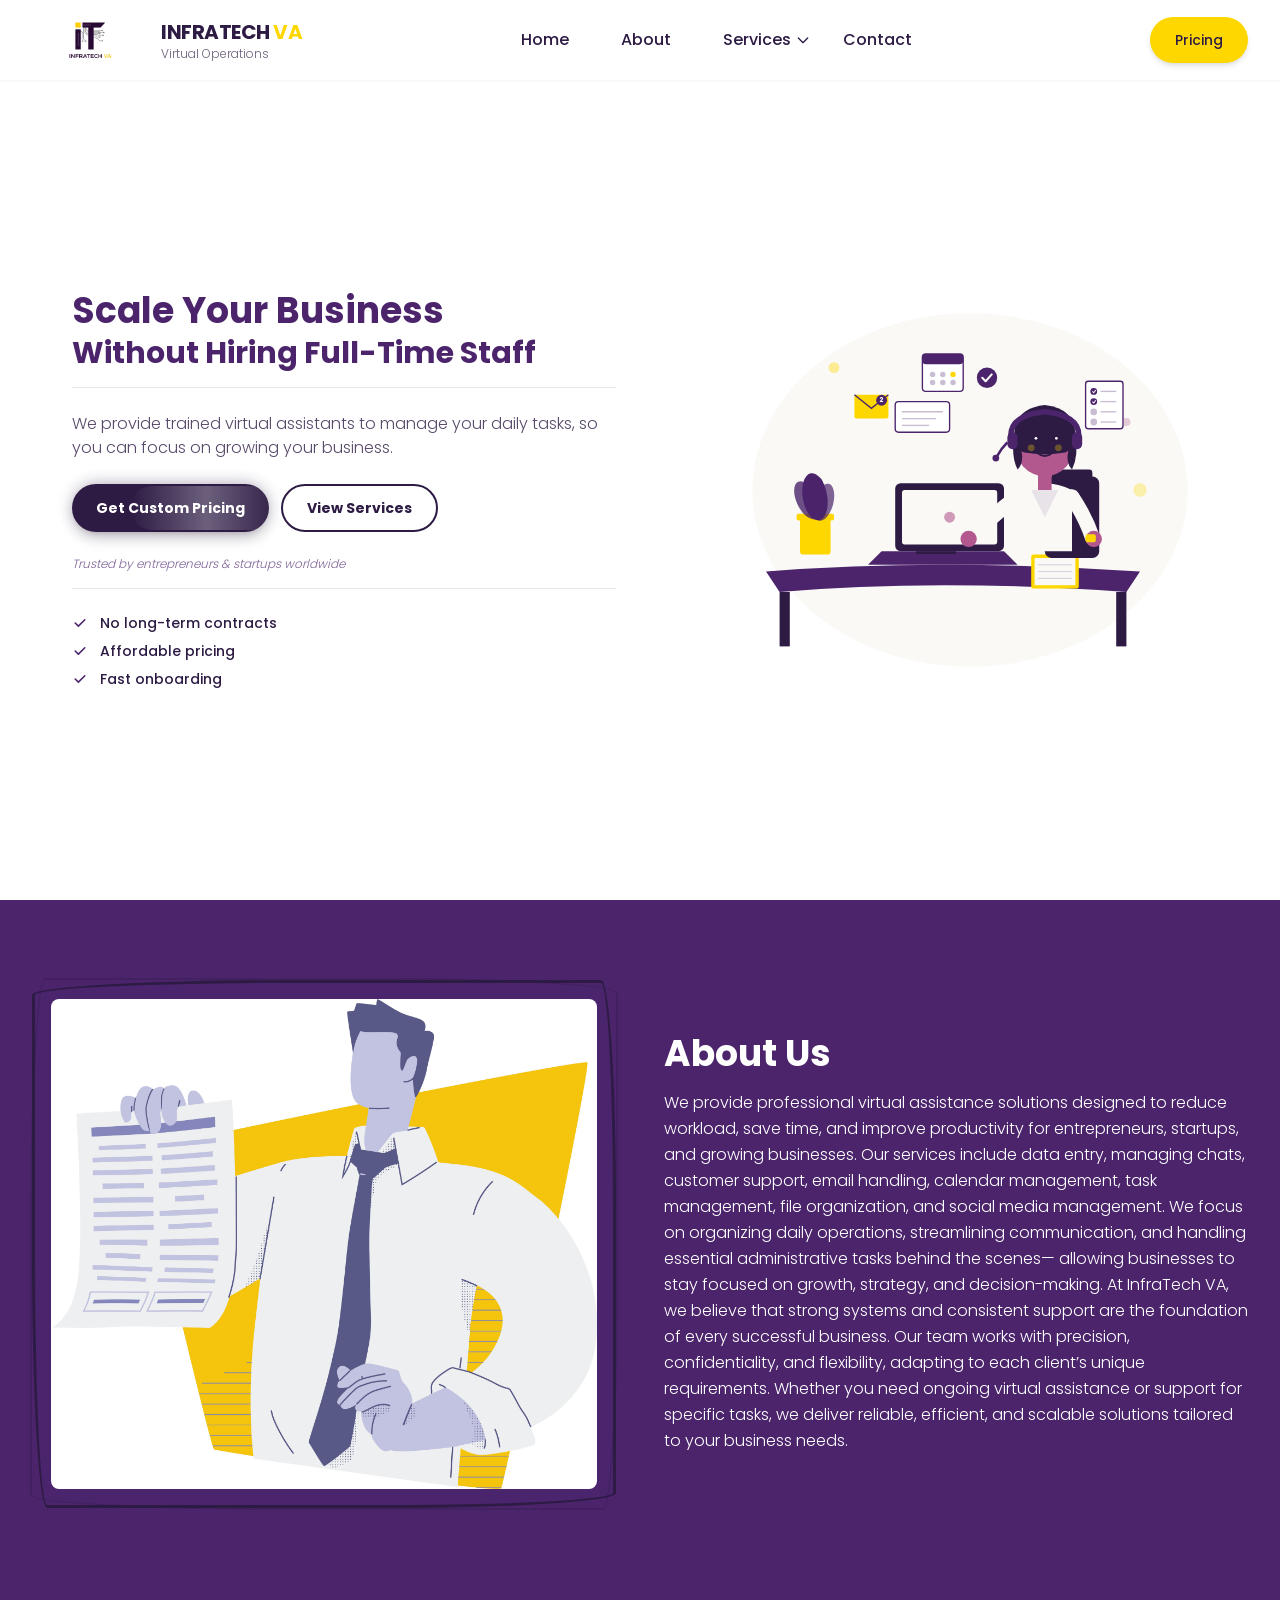
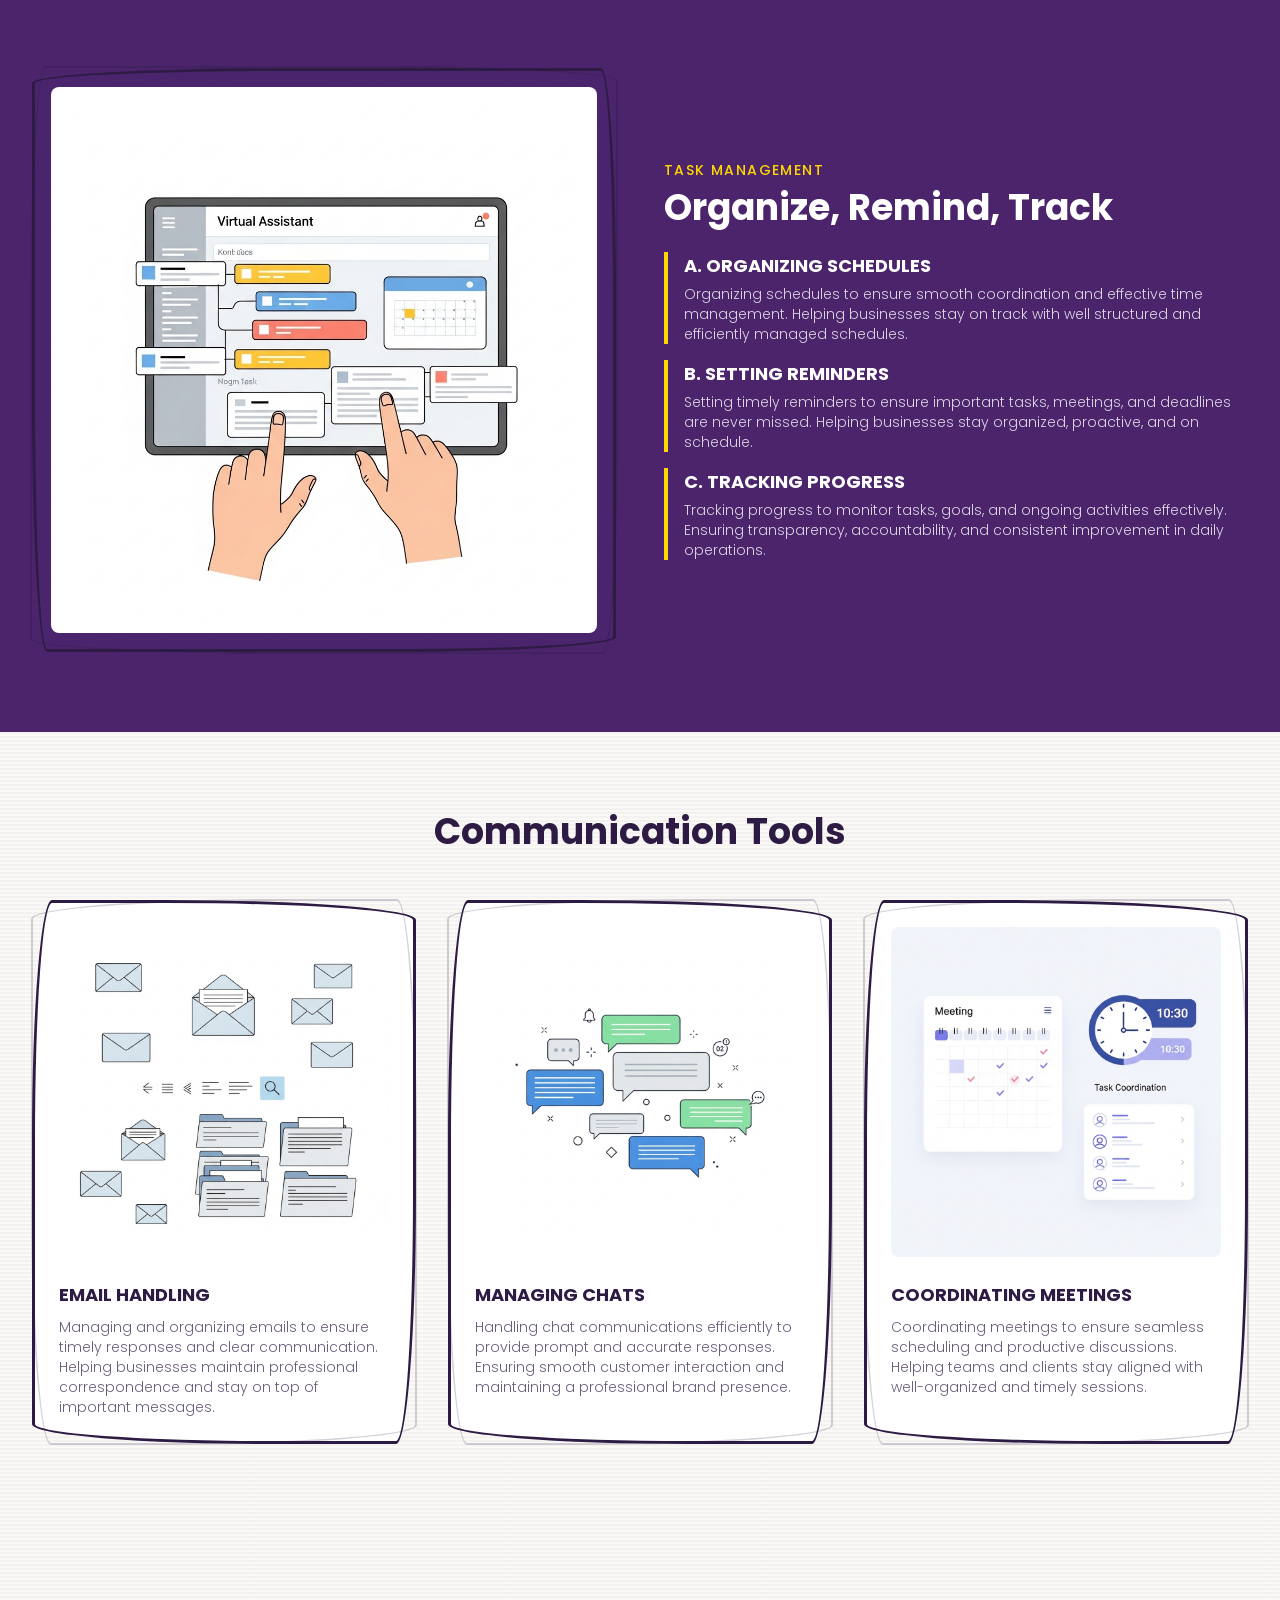
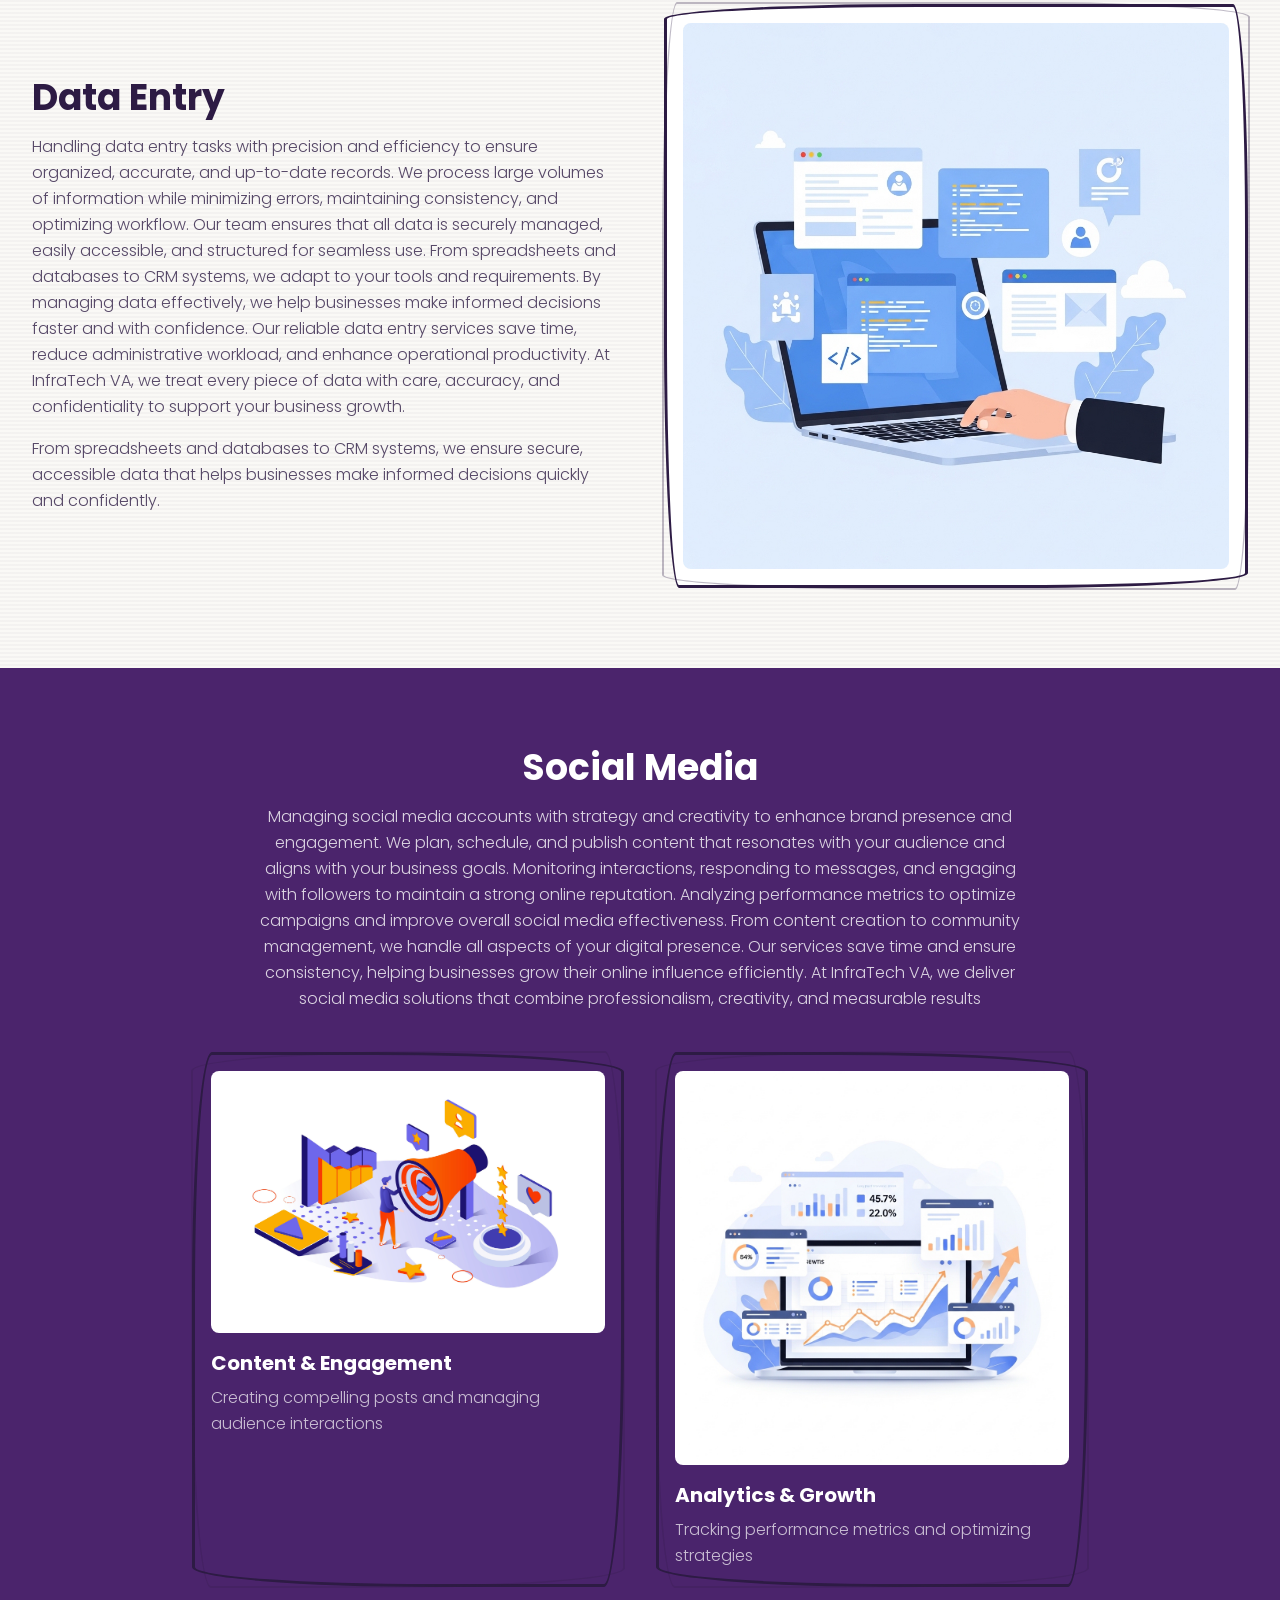
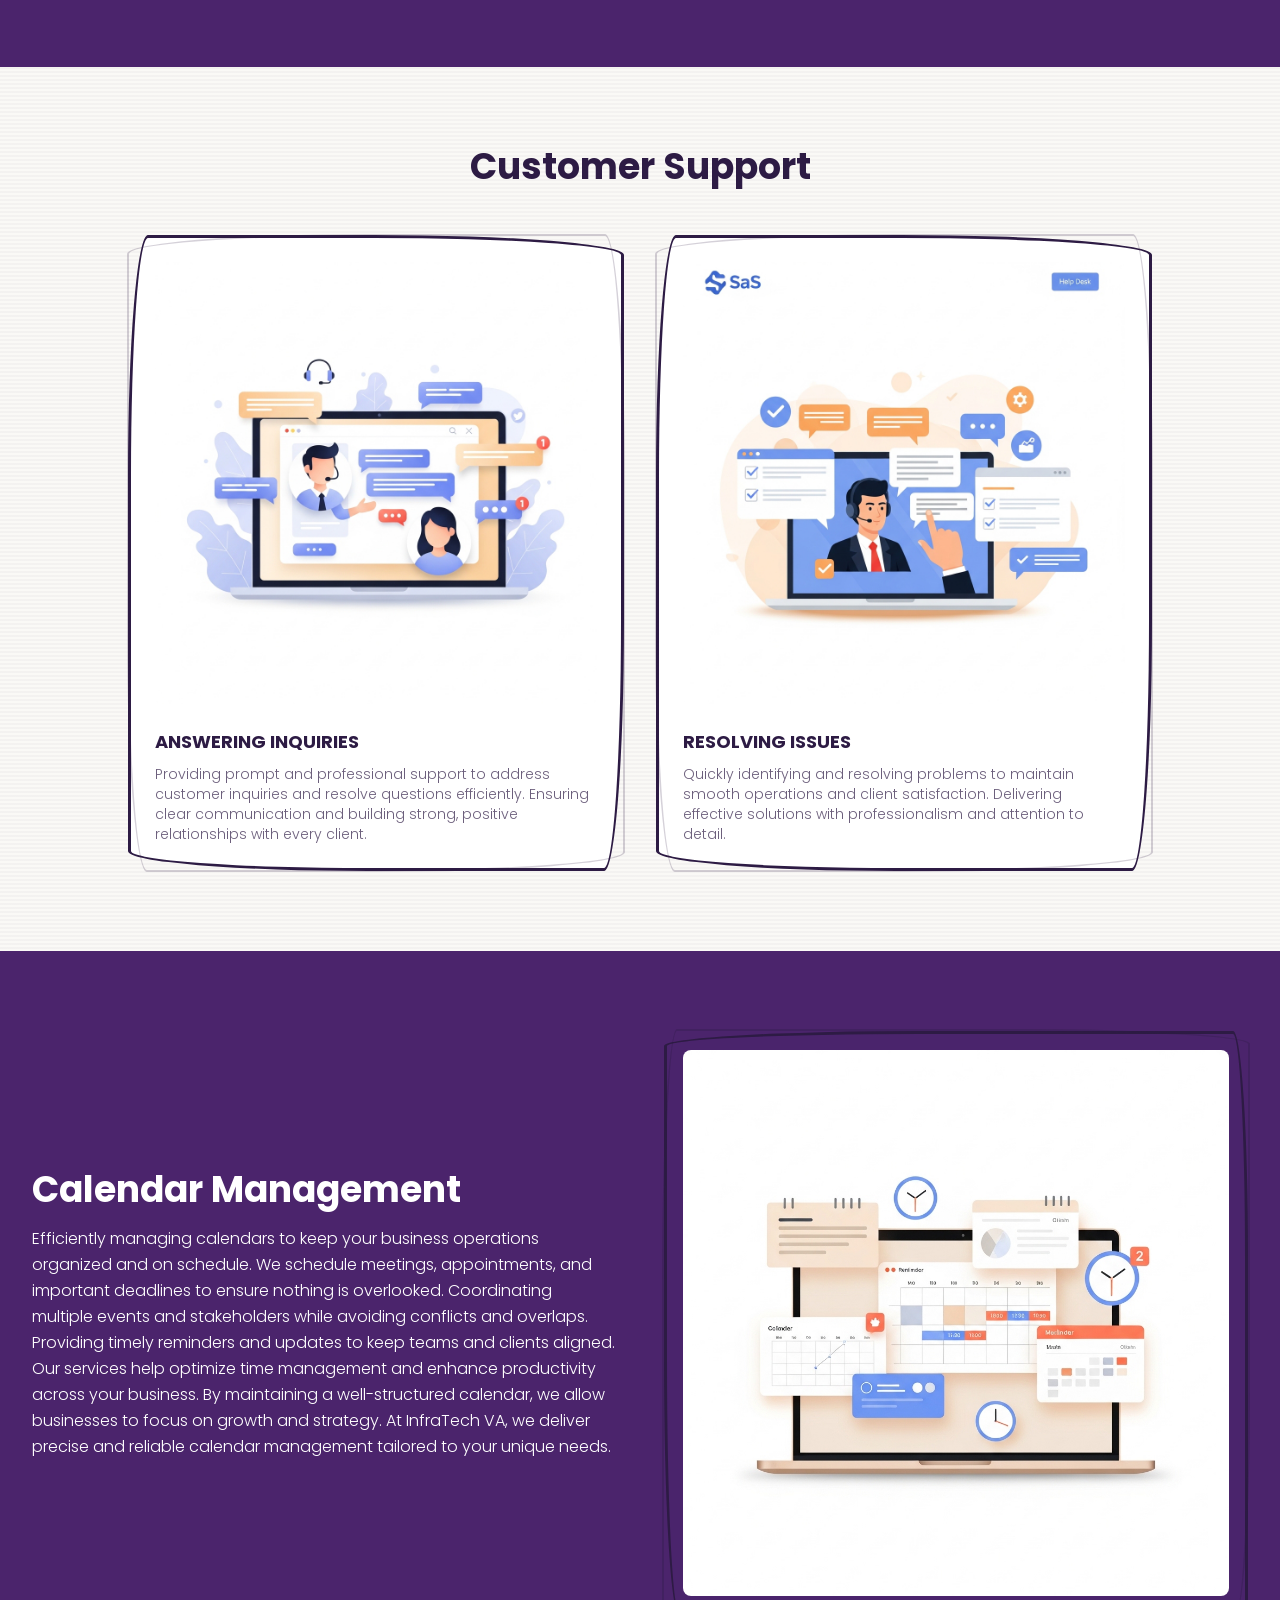
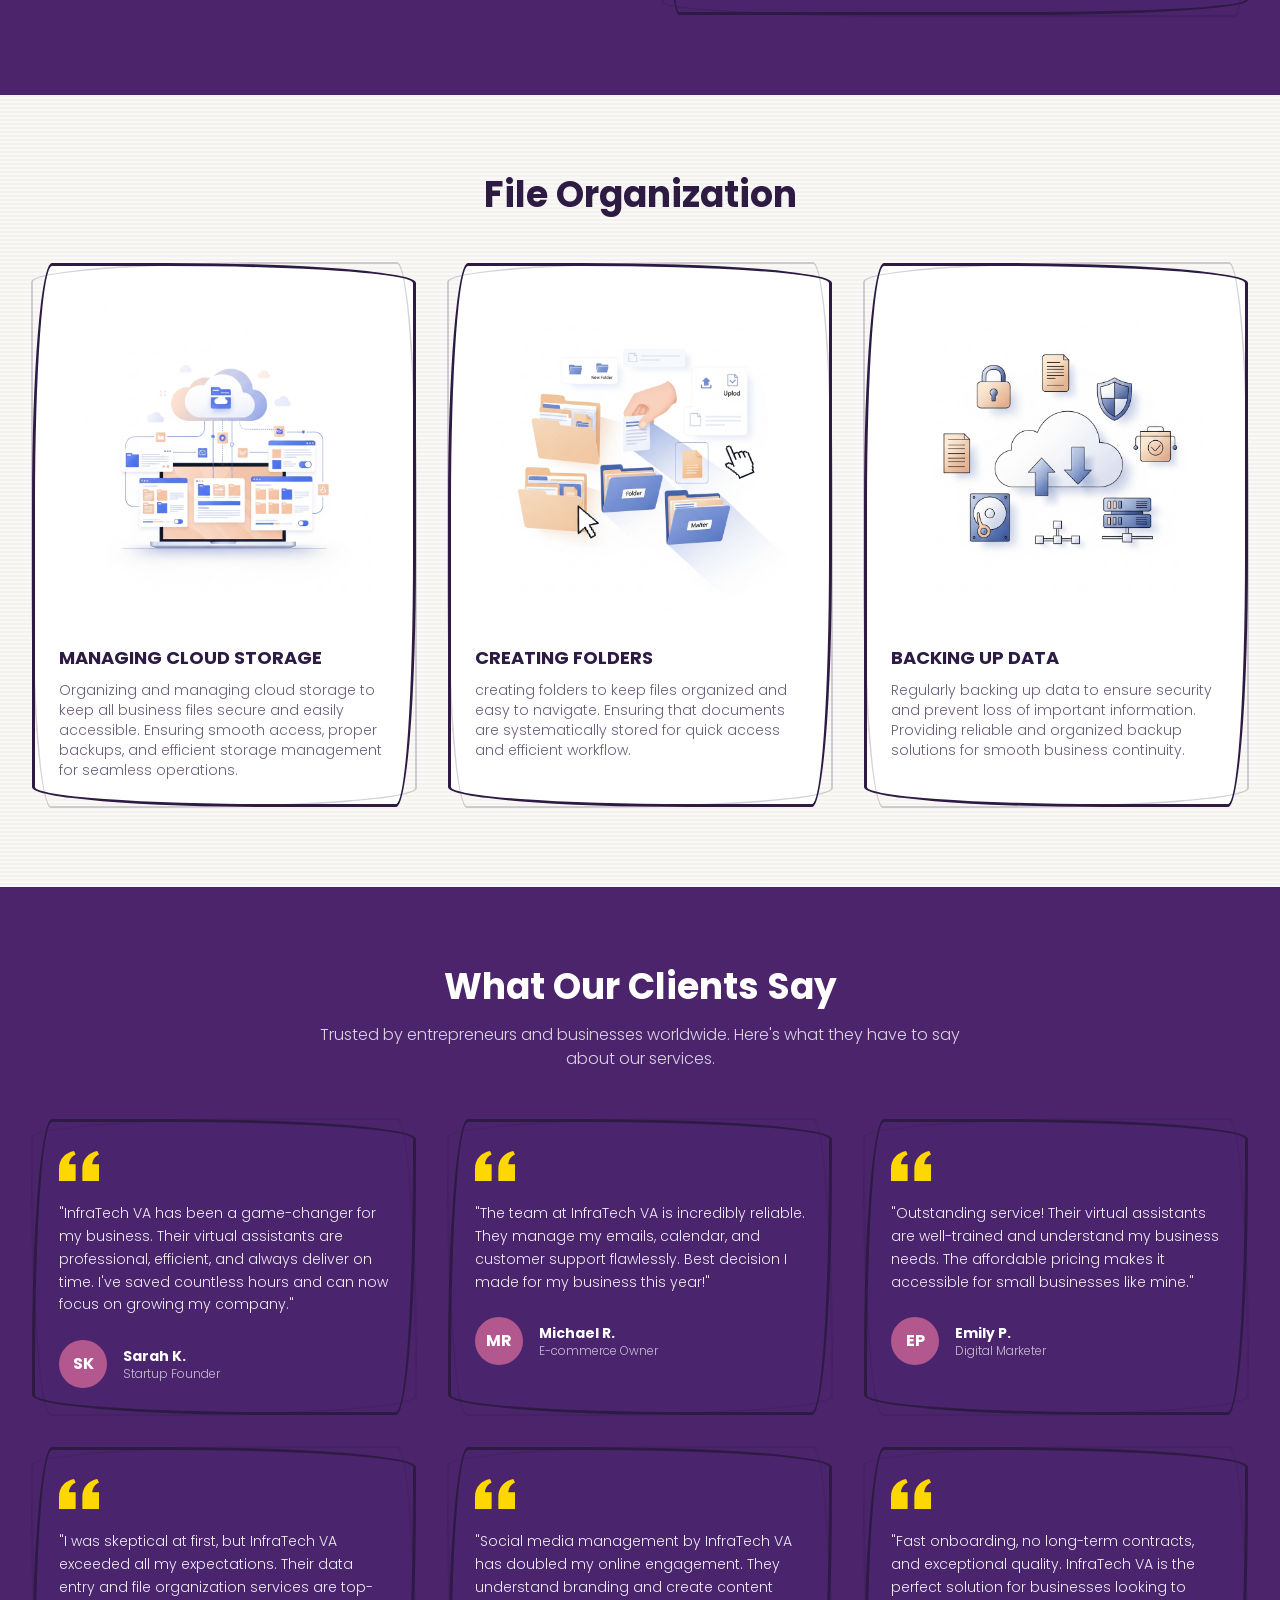
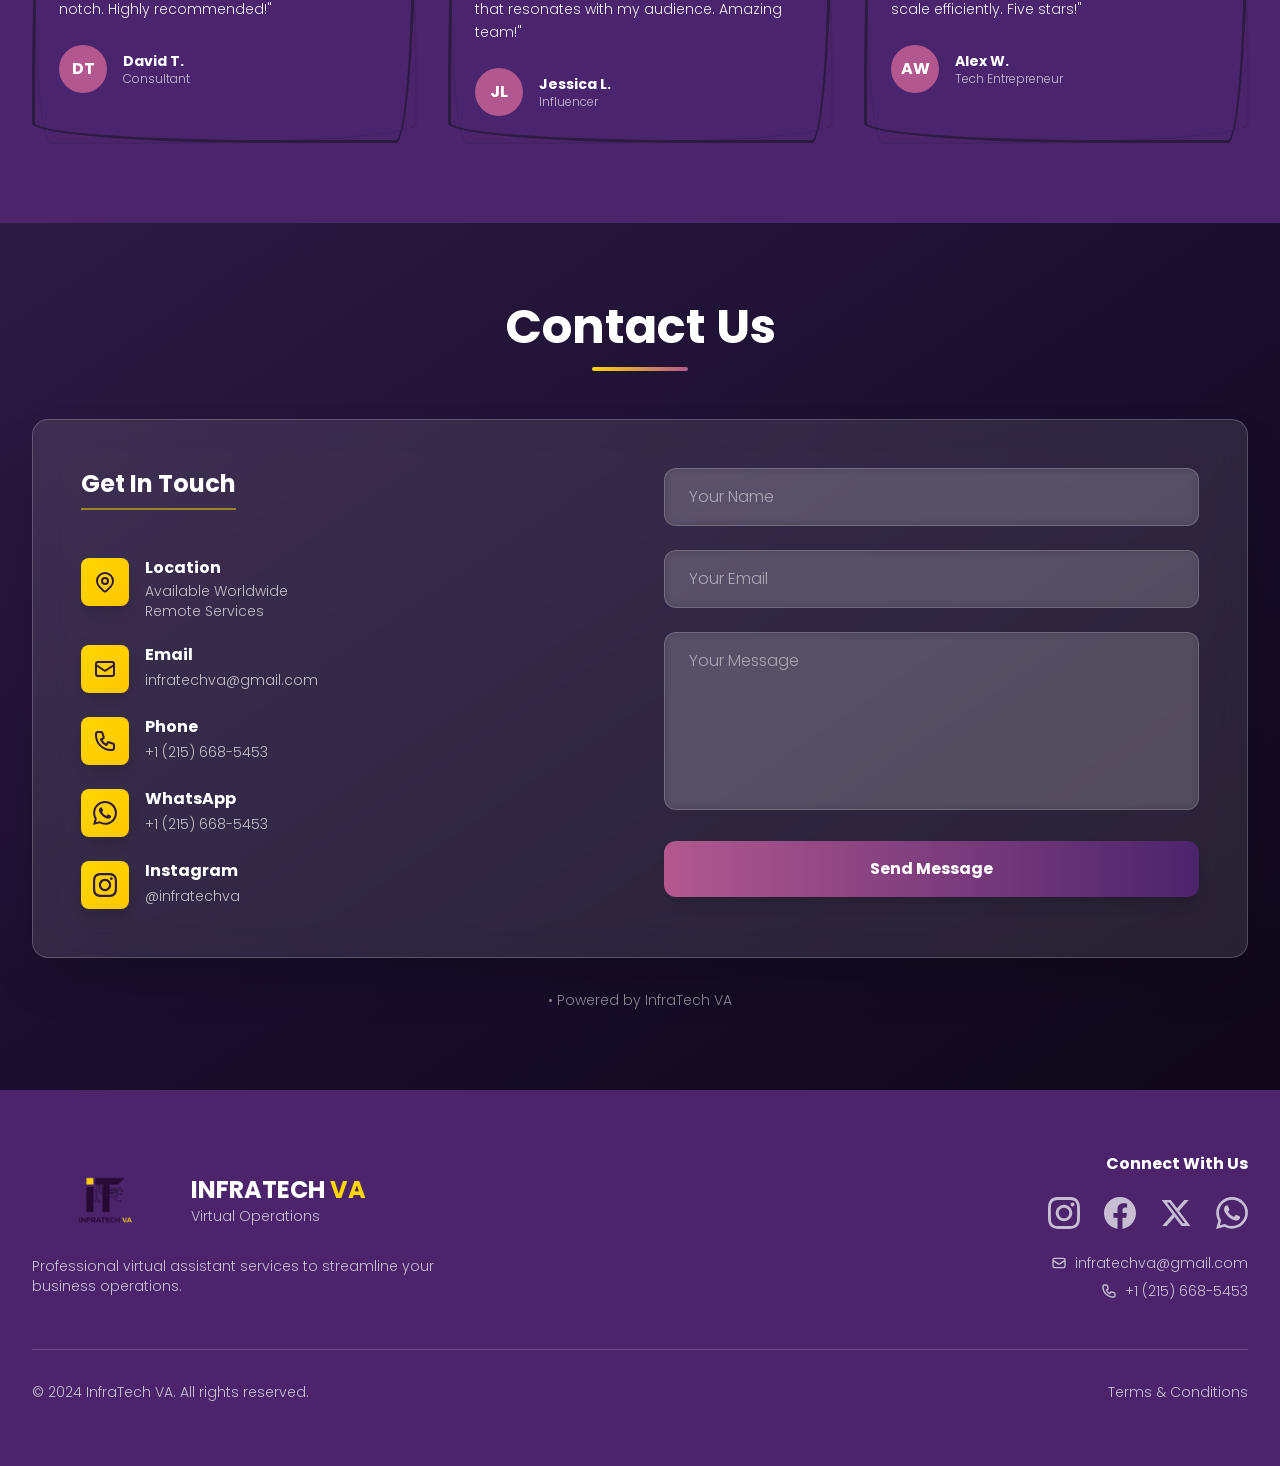
<file: index.html>
<!doctype html>
<html lang="en">
  <head>
    <meta charset="UTF-8" />
    <meta name="viewport" content="width=device-width, initial-scale=1.0" />
    <title>InfraTech VA - Virtual Operations</title>
    <meta
      name="description"
      content="Professional virtual assistant services to help manage tasks and boost productivity"
    />

    <!-- Google Fonts - Local -->
    <link rel="stylesheet" href="assets/css/poppins-font.css" />

    <!-- Tailwind CSS - Local -->
    <script src="assets/js/tailwind.js"></script>

    <!-- jQuery - Local -->
    <script src="assets/js/jquery-3.7.1.min.js"></script>

    <!-- Custom CSS -->
    <link rel="stylesheet" href="assets/css/styles.css" />
  </head>
  <body class="font-poppins antialiased">
    <!-- Header/Navigation -->
    <header
      id="header"
      class="fixed top-0 left-0 right-0 z-50 transition-all duration-300"
    >
      <div class="backdrop-blur-md bg-white/90 shadow-sm">
        <div class="max-w-7xl mx-auto px-4 sm:px-6 lg:px-8">
          <div class="flex justify-between items-center h-20">
            <!-- Logo -->
            <div class="flex-shrink-0 flex items-center">
              <a href="#hero" class="flex items-center space-x-3">
                <img
                  src="assets/images/Logo.png"
                  alt="InfraTech VA Logo"
                  class="h-16 w-auto"
                />
                <div class="flex flex-col">
                  <span class="text-xl font-bold text-[#2D1B44] tracking-tight"
                    >INFRATECH <span style="color: #FFD700;"> VA</span></span
                  >
                  <span class="text-xs text-[#2D1B44]/70 font-light"
                    >Virtual Operations</span
                  >
                </div>
              </a>
            </div>

            <!-- Desktop Navigation -->
            <nav class="hidden md:flex items-center space-x-8">
              <a
                href="#hero"
                class="nav-link text-[#2D1B44] hover:text-[#4B246C] font-medium transition-colors flex items-center group"
              >
                Home
                <span
                  class="ml-1 opacity-0 group-hover:opacity-100 transition-opacity"
                  >→</span
                >
              </a>
              <a
                href="#about"
                class="nav-link text-[#2D1B44] hover:text-[#4B246C] font-medium transition-colors flex items-center group"
              >
                About
                <span
                  class="ml-1 opacity-0 group-hover:opacity-100 transition-opacity"
                  >→</span
                >
              </a>

              <!-- Services Dropdown -->
              <div class="relative group">
                <button
                  class="nav-link text-[#2D1B44] hover:text-[#4B246C] font-medium transition-colors flex items-center"
                >
                  Services
                  <svg
                    class="ml-1 w-4 h-4 transform group-hover:rotate-180 transition-transform"
                    fill="none"
                    stroke="currentColor"
                    viewBox="0 0 24 24"
                  >
                    <path
                      stroke-linecap="round"
                      stroke-linejoin="round"
                      stroke-width="2"
                      d="M19 9l-7 7-7-7"
                    />
                  </svg>
                </button>
                <div
                  class="absolute left-0 mt-2 w-56 bg-white rounded-lg shadow-lg opacity-0 invisible group-hover:opacity-100 group-hover:visible transition-all duration-200 transform origin-top"
                >
                  <div class="py-2">
                    <a
                      href="#task-management"
                      class="block px-4 py-2 text-sm text-[#2D1B44] hover:bg-[#FAF9F6] hover:text-[#4B246C]"
                      >Task Management</a
                    >
                    <a
                      href="#communication"
                      class="block px-4 py-2 text-sm text-[#2D1B44] hover:bg-[#FAF9F6] hover:text-[#4B246C]"
                      >Communication Tools</a
                    >
                    <a
                      href="#data-entry"
                      class="block px-4 py-2 text-sm text-[#2D1B44] hover:bg-[#FAF9F6] hover:text-[#4B246C]"
                      >Data Entry</a
                    >
                    <a
                      href="#social-media"
                      class="block px-4 py-2 text-sm text-[#2D1B44] hover:bg-[#FAF9F6] hover:text-[#4B246C]"
                      >Social Media</a
                    >
                    <a
                      href="#customer-support"
                      class="block px-4 py-2 text-sm text-[#2D1B44] hover:bg-[#FAF9F6] hover:text-[#4B246C]"
                      >Customer Support</a
                    >
                    <a
                      href="#calendar"
                      class="block px-4 py-2 text-sm text-[#2D1B44] hover:bg-[#FAF9F6] hover:text-[#4B246C]"
                      >Calendar Management</a
                    >
                    <a
                      href="#file-org"
                      class="block px-4 py-2 text-sm text-[#2D1B44] hover:bg-[#FAF9F6] hover:text-[#4B246C]"
                      >File Organization</a
                    >
                  </div>
                </div>
              </div>


              <a
                href="#contact-us"
                class="nav-link text-[#2D1B44] hover:text-[#4B246C] font-medium transition-colors flex items-center group"
              >
                Contact
                <span
                  class="ml-1 opacity-0 group-hover:opacity-100 transition-opacity"
                  >→</span
                >
              </a>
            </nav>

            <!-- CTA Button -->
            <div class="hidden md:block">
              <a
                href="pricing.html"
                class="inline-flex items-center px-6 py-3 border border-transparent text-sm font-medium rounded-full text-[#2D1B44] bg-[#FFD700] hover:bg-[#FFD700]/90 transition-all transform hover:scale-105 shadow-md"
              >
                Pricing
              </a>
            </div>

            <!-- Mobile menu button -->
            <div class="md:hidden flex items-center">
              <button
                id="mobile-menu-btn"
                class="text-[#2D1B44] hover:text-[#4B246C] focus:outline-none"
              >
                <svg
                  class="h-6 w-6"
                  fill="none"
                  viewBox="0 0 24 24"
                  stroke="currentColor"
                >
                  <path
                    stroke-linecap="round"
                    stroke-linejoin="round"
                    stroke-width="2"
                    d="M4 6h16M4 12h16M4 18h16"
                  />
                </svg>
              </button>
            </div>
          </div>
        </div>

        <!-- Mobile Menu -->
        <div id="mobile-menu" class="hidden md:hidden bg-white border-t">
          <div class="px-4 pt-2 pb-6 space-y-2">
            <a
              href="#hero"
              class="block px-3 py-2 text-[#2D1B44] hover:bg-[#FAF9F6] rounded-md font-medium"
              >Home</a
            >
            <a
              href="#about"
              class="block px-3 py-2 text-[#2D1B44] hover:bg-[#FAF9F6] rounded-md font-medium"
              >About</a
            >
            <div class="space-y-2 pl-4">
              <p class="text-sm font-medium text-[#2D1B44]/70">Services</p>
              <a
                href="#task-management"
                class="block px-3 py-2 text-sm text-[#2D1B44] hover:bg-[#FAF9F6] rounded-md"
                >Task Management</a
              >
              <a
                href="#communication"
                class="block px-3 py-2 text-sm text-[#2D1B44] hover:bg-[#FAF9F6] rounded-md"
                >Communication Tools</a
              >
              <a
                href="#data-entry"
                class="block px-3 py-2 text-sm text-[#2D1B44] hover:bg-[#FAF9F6] rounded-md"
                >Data Entry</a
              >
              <a
                href="#social-media"
                class="block px-3 py-2 text-sm text-[#2D1B44] hover:bg-[#FAF9F6] rounded-md"
                >Social Media</a
              >
              <a
                href="#customer-support"
                class="block px-3 py-2 text-sm text-[#2D1B44] hover:bg-[#FAF9F6] rounded-md"
                >Customer Support</a
              >
              <a
                href="#calendar"
                class="block px-3 py-2 text-sm text-[#2D1B44] hover:bg-[#FAF9F6] rounded-md"
                >Calendar Management</a
              >
              <a
                href="#file-org"
                class="block px-3 py-2 text-sm text-[#2D1B44] hover:bg-[#FAF9F6] rounded-md"
                >File Organization</a
              >
            </div>

            <a
              href="#contact-us"
              class="block px-3 py-2 text-[#2D1B44] hover:bg-[#FAF9F6] rounded-md font-medium"
              >Contact</a
            >
            <a
              href="pricing.html"
              class="block px-3 py-2 text-[#2D1B44] bg-[#FFD700] rounded-md font-medium text-center mt-4"
              >Pricing</a
            >
          </div>
        </div>
      </div>
    </header>

    <!-- Hero Section -->
    <section id="hero" class="min-h-screen pt-20 flex items-center">
      <div class="max-w-7xl mx-auto px-4 sm:px-6 lg:px-8 py-4 md:py-8">
        <!-- Content Panel -->
        <div class="p-4 md:p-8 lg:p-10">
          <div
            class="grid grid-cols-1 lg:grid-cols-2 gap-8 lg:gap-12 items-center"
          >
            <!-- Left Side - Text & CTA -->
            <div>
              <h2
                class="text-2xl md:text-3xl lg:text-4xl font-semibold text-[#4B246C] mb-4 leading-tight"
              >
                Scale Your Business
                <br>
                <span class="text-xl md:text-2xl lg:text-3xl"
                  >Without Hiring Full-Time Staff</span
                >
              </h2>
              <hr>
              <br>
              <!-- Body Text -->
              <p
                class="text-sm md:text-base text-[#2D1B44]/80 font-light mb-6 leading-relaxed"
              >
                We provide trained virtual assistants to manage your daily
                tasks, so you can focus on growing your business.
              </p>

              <!-- Buttons -->
              <div class="flex flex-col sm:flex-row gap-3 mb-6">
                <a
                  href="pricing.html"
                  class="hero-button-3d hero-button-float inline-flex items-center justify-center px-6 py-3 bg-[#2D1B44] text-white font-semibold rounded-full hover:bg-[#4B246C] transition-all duration-300 shadow-lg hover:shadow-xl text-sm"
                >
                  Get Custom Pricing
                </a>
                <a
                  href="#task-management"
                  class="hero-button-3d hero-button-float-delayed inline-flex items-center justify-center px-6 py-3 bg-white text-[#2D1B44] font-semibold rounded-full border-2 border-[#2D1B44] hover:border-[#4B246C] hover:bg-[#FAF9F6] transition-all duration-300 text-sm"
                >
                  View Services
                </a>
              </div>

              <!-- Trust Text -->
              <p class="text-xs text-[#4B246C]/70 italic mb-4">
                Trusted by entrepreneurs & startups worldwide
              </p>
              <hr>
              <br>
              <!-- Checklist -->
              <div class="space-y-2">
                <div class="flex items-center gap-3">
                  <svg
                    class="w-4 h-4 text-[#4B246C] flex-shrink-0"
                    fill="currentColor"
                    viewBox="0 0 20 20"
                  >
                    <path
                      fill-rule="evenodd"
                      d="M16.707 5.293a1 1 0 010 1.414l-8 8a1 1 0 01-1.414 0l-4-4a1 1 0 011.414-1.414L8 12.586l7.293-7.293a1 1 0 011.414 0z"
                      clip-rule="evenodd"
                    />
                  </svg>
                  <span class="text-[#2D1B44] font-medium text-sm"
                    >No long-term contracts</span
                  >
                </div>
                <div class="flex items-center gap-3">
                  <svg
                    class="w-4 h-4 text-[#4B246C] flex-shrink-0"
                    fill="currentColor"
                    viewBox="0 0 20 20"
                  >
                    <path
                      fill-rule="evenodd"
                      d="M16.707 5.293a1 1 0 010 1.414l-8 8a1 1 0 01-1.414 0l-4-4a1 1 0 011.414-1.414L8 12.586l7.293-7.293a1 1 0 011.414 0z"
                      clip-rule="evenodd"
                    />
                  </svg>
                  <span class="text-[#2D1B44] font-medium text-sm"
                    >Affordable pricing</span
                  >
                </div>
                <div class="flex items-center gap-3">
                  <svg
                    class="w-4 h-4 text-[#4B246C] flex-shrink-0"
                    fill="currentColor"
                    viewBox="0 0 20 20"
                  >
                    <path
                      fill-rule="evenodd"
                      d="M16.707 5.293a1 1 0 010 1.414l-8 8a1 1 0 01-1.414 0l-4-4a1 1 0 011.414-1.414L8 12.586l7.293-7.293a1 1 0 011.414 0z"
                      clip-rule="evenodd"
                    />
                  </svg>
                  <span class="text-[#2D1B44] font-medium text-sm"
                    >Fast onboarding</span
                  >
                </div>
              </div>
            </div>

            <!-- Right Side - SVG Illustration -->
            <div class="relative">
              <svg
                viewBox="0 0 800 600"
                class="w-full h-auto"
                xmlns="http://www.w3.org/2000/svg"
              >
                <!-- Background Circle -->
                <ellipse cx="450" cy="300" rx="320" ry="260" fill="#FAF9F6" />
                
                <!-- Desk -->
                <path d="M150 420 Q400 400 700 420 L680 450 Q400 430 170 450 Z" fill="#4B246C" />
                <rect x="170" y="450" width="15" height="80" fill="#2D1B44" />
                <rect x="665" y="450" width="15" height="80" fill="#2D1B44" />
                
                <!-- Plant - Pot -->
                <rect x="200" y="340" width="45" height="55" rx="5" fill="#FFD700" />
                <rect x="195" y="335" width="55" height="10" rx="3" fill="#FFD700" />
                
                <!-- Plant - Leaves -->
                <ellipse cx="222" cy="310" rx="18" ry="35" fill="#4B246C" transform="rotate(-10 222 310)" />
                <ellipse cx="210" cy="315" rx="15" ry="30" fill="#4B246C" opacity="0.8" transform="rotate(-25 210 315)" />
                <ellipse cx="235" cy="318" rx="14" ry="28" fill="#4B246C" opacity="0.7" transform="rotate(15 235 318)" />
                <ellipse cx="225" cy="305" rx="12" ry="25" fill="#4B246C" opacity="0.9" />
                
                <!-- Coffee Cup -->
                <rect x="270" y="370" width="30" height="35" rx="4" fill="#FAF9F6" />
                <path d="M300 375 Q315 375 315 387 Q315 399 300 399" stroke="#FAF9F6" stroke-width="4" fill="none" />
                <rect x="268" y="368" width="34" height="6" rx="3" fill="#FAF9F6" />
                
                <!-- Laptop - Screen -->
                <rect x="340" y="290" width="160" height="100" rx="8" fill="#2D1B44" />
                <rect x="350" y="300" width="140" height="80" rx="4" fill="#FAF9F6" />
                
                <!-- Laptop - Base -->
                <path d="M320 390 L500 390 L520 410 L300 410 Z" fill="#4B246C" />
                <rect x="370" y="390" width="60" height="4" rx="2" fill="#2D1B44" />
                
                <!-- Laptop - Apple Logo -->
                <circle cx="420" cy="340" r="8" fill="#B2588F" opacity="0.6" />
                
                <!-- Notebook -->
                <rect x="540" y="395" width="70" height="50" rx="3" fill="#FFD700" />
                <rect x="545" y="400" width="60" height="40" fill="#FAF9F6" />
                <line x1="550" y1="410" x2="600" y2="410" stroke="#4B246C" stroke-width="1" opacity="0.3" />
                <line x1="550" y1="420" x2="600" y2="420" stroke="#4B246C" stroke-width="1" opacity="0.3" />
                <line x1="550" y1="430" x2="600" y2="430" stroke="#4B246C" stroke-width="1" opacity="0.3" />
                
                <!-- Person - Chair -->
                <rect x="560" y="280" width="80" height="120" rx="10" fill="#2D1B44" />
                <rect x="570" y="270" width="60" height="20" rx="5" fill="#2D1B44" />
                
                <!-- Person - Body/Shirt -->
                <path d="M520 300 L520 390 L600 390 L600 300 Q560 280 520 300" fill="#FAF9F6" />
                <path d="M540 300 L560 340 L580 300" fill="#4B246C" opacity="0.1" />
                
                <!-- Person - Neck -->
                <rect x="550" y="260" width="20" height="40" fill="#B2588F" />
                
                <!-- Person - Head -->
                <ellipse cx="560" cy="230" rx="45" ry="50" fill="#B2588F" />
                
                <!-- Hair -->
                <path d="M515 220 Q515 180 560 175 Q605 180 605 220 Q605 240 590 245 Q560 250 530 245 Q515 240 515 220" fill="#2D1B44" />
                <path d="M515 220 Q510 250 520 270 Q530 260 525 240" fill="#2D1B44" />
                <path d="M605 220 Q610 250 600 270 Q590 260 595 240" fill="#2D1B44" />
                
                <!-- Face Details -->
                <!-- Eyes -->
                <ellipse cx="545" cy="225" rx="6" ry="4" fill="#2D1B44" />
                <ellipse cx="575" cy="225" rx="6" ry="4" fill="#2D1B44" />
                <circle cx="547" cy="224" r="2" fill="white" />
                <circle cx="577" cy="224" r="2" fill="white" />
                
                <!-- Eyebrows -->
                <path d="M538 215 Q545 212 552 215" stroke="#2D1B44" stroke-width="2" fill="none" />
                <path d="M568 215 Q575 212 582 215" stroke="#2D1B44" stroke-width="2" fill="none" />
                
                <!-- Smile -->
                <path d="M548 245 Q560 255 572 245" stroke="#2D1B44" stroke-width="2.5" fill="none" stroke-linecap="round" />
                
                <!-- Blush -->
                <circle cx="540" cy="238" r="5" fill="#FFD700" opacity="0.3" />
                <circle cx="580" cy="238" r="5" fill="#FFD700" opacity="0.3" />
                
                <!-- Headset -->
                <path d="M510 220 Q510 190 560 185 Q610 190 610 220" stroke="#4B246C" stroke-width="8" fill="none" />
                <rect x="505" y="215" width="15" height="25" rx="7.5" fill="#4B246C" />
                <rect x="600" y="215" width="15" height="25" rx="7.5" fill="#4B246C" />
                
                <!-- Microphone -->
                <path d="M505 230 Q495 240 490 250" stroke="#4B246C" stroke-width="4" fill="none" />
                <circle cx="488" cy="253" r="5" fill="#4B246C" />
                
                <!-- Left Arm -->
                <path d="M520 310 Q480 340 450 370" stroke="#FAF9F6" stroke-width="22" fill="none" stroke-linecap="round" />
                <circle cx="448" cy="372" r="12" fill="#B2588F" />
                
                <!-- Right Arm -->
                <path d="M600 310 Q620 340 630 370" stroke="#FAF9F6" stroke-width="22" fill="none" stroke-linecap="round" />
                <circle cx="632" cy="372" r="12" fill="#B2588F" />
                
                <!-- Watch -->
                <rect x="620" y="365" width="15" height="12" rx="3" fill="#FFD700" />
                
                <!-- Floating Elements - Calendar -->
                <g transform="translate(380, 100)">
                  <rect x="0" y="0" width="60" height="55" rx="5" fill="white" stroke="#4B246C" stroke-width="2" />
                  <rect x="0" y="0" width="60" height="15" rx="5" fill="#4B246C" />
                  <circle cx="15" cy="30" r="4" fill="#4B246C" opacity="0.3" />
                  <circle cx="30" cy="30" r="4" fill="#4B246C" opacity="0.3" />
                  <circle cx="45" cy="30" r="4" fill="#FFD700" />
                  <circle cx="15" cy="42" r="4" fill="#4B246C" opacity="0.3" />
                  <circle cx="30" cy="42" r="4" fill="#4B246C" opacity="0.3" />
                  <circle cx="45" cy="42" r="4" fill="#4B246C" opacity="0.3" />
                </g>
                
                <!-- Check Circle -->
                <g transform="translate(460, 120)">
                  <circle cx="15" cy="15" r="15" fill="#4B246C" />
                  <path d="M8 15 L13 20 L22 10" stroke="white" stroke-width="3" fill="none" stroke-linecap="round" stroke-linejoin="round" />
                </g>
                
                <!-- Email Icon -->
                <g transform="translate(280, 160)">
                  <rect x="0" y="0" width="50" height="35" rx="3" fill="#FFD700" />
                  <path d="M0 0 L25 20 L50 0" stroke="#4B246C" stroke-width="2" fill="none" />
                  <circle cx="40" cy="8" r="8" fill="#4B246C" />
                  <text x="40" y="11" text-anchor="middle" fill="white" font-size="10" font-weight="bold">2</text>
                </g>
                
                <!-- Message Box -->
                <g transform="translate(340, 170)">
                  <rect x="0" y="0" width="80" height="45" rx="5" fill="white" stroke="#4B246C" stroke-width="2" />
                  <line x1="10" y1="15" x2="70" y2="15" stroke="#4B246C" stroke-width="2" opacity="0.3" />
                  <line x1="10" y1="25" x2="60" y2="25" stroke="#4B246C" stroke-width="2" opacity="0.3" />
                  <line x1="10" y1="35" x2="50" y2="35" stroke="#4B246C" stroke-width="2" opacity="0.3" />
                </g>
                
                <!-- Checklist -->
                <g transform="translate(620, 140)">
                  <rect x="0" y="0" width="55" height="70" rx="4" fill="white" stroke="#4B246C" stroke-width="2" />
                  <circle cx="12" cy="15" r="5" fill="#4B246C" />
                  <path d="M10 15 L12 17 L15 13" stroke="white" stroke-width="1.5" fill="none" />
                  <line x1="22" y1="15" x2="45" y2="15" stroke="#4B246C" stroke-width="2" opacity="0.3" />
                  <circle cx="12" cy="30" r="5" fill="#4B246C" />
                  <path d="M10 30 L12 32 L15 28" stroke="white" stroke-width="1.5" fill="none" />
                  <line x1="22" y1="30" x2="45" y2="30" stroke="#4B246C" stroke-width="2" opacity="0.3" />
                  <circle cx="12" cy="45" r="5" fill="#4B246C" opacity="0.3" />
                  <line x1="22" y1="45" x2="45" y2="45" stroke="#4B246C" stroke-width="2" opacity="0.3" />
                  <circle cx="12" cy="60" r="5" fill="#4B246C" opacity="0.3" />
                  <line x1="22" y1="60" x2="45" y2="60" stroke="#4B246C" stroke-width="2" opacity="0.3" />
                </g>
                
                <!-- Decorative Circles -->
                <circle cx="250" cy="120" r="8" fill="#FFD700" opacity="0.4" />
                <circle cx="680" cy="200" r="6" fill="#B2588F" opacity="0.3" />
                <circle cx="700" cy="300" r="10" fill="#FFD700" opacity="0.3" />
              </svg>
            </div>
          </div>
        </div>
      </div>
    </section>

    <!-- About Us Section -->
    <section id="about" class="py-20 bg-[#4B246C]">
      <div class="max-w-7xl mx-auto px-4 sm:px-6 lg:px-8">
        <div class="grid grid-cols-1 lg:grid-cols-2 gap-12 items-center">
          <!-- Left Column - Illustration -->
          <div>
            <div class="hand-drawn-frame p-4 bg-[#4B246C]/50">
              <img
                src="assets/images/-unsplash  About us.jpg"
                alt="About Us - Woman working on laptop"
                class="w-full h-auto rounded-lg"
              />
            </div>
          </div>

          <!-- Right Column - Content -->
          <div class="text-white">
            <h2 class="text-3xl md:text-4xl font-bold mb-4">About Us</h2>
            <p class="text-base font-light leading-relaxed">
              We provide professional virtual assistance solutions designed to
              reduce workload, save time, and improve productivity for
              entrepreneurs, startups, and growing businesses. Our services
              include data entry, managing chats, customer support, email
              handling, calendar management, task management, file organization,
              and social media management. We focus on organizing daily
              operations, streamlining communication, and handling essential
              administrative tasks behind the scenes— allowing businesses to
              stay focused on growth, strategy, and decision-making. At
              InfraTech VA, we believe that strong systems and consistent
              support are the foundation of every successful business. Our team
              works with precision, confidentiality, and flexibility, adapting
              to each client’s unique requirements. Whether you need ongoing
              virtual assistance or support for specific tasks, we deliver
              reliable, efficient, and scalable solutions tailored to your
              business needs.
            </p>
          </div>
        </div>
      </div>
    </section>

    <!-- Task Management Section -->
    <section id="task-management" class="py-20 bg-[#4B246C]">
      <div class="max-w-7xl mx-auto px-4 sm:px-6 lg:px-8">
        <div class="grid grid-cols-1 lg:grid-cols-2 gap-12 items-center">
          <!-- Left Column - Illustration -->
          <div>
            <div class="hand-drawn-frame p-4 bg-[#4B246C]/50">
              <img
                src="assets/images/task management.jpeg"
                alt="Task Management - Man at desk with computer"
                class="w-full h-auto rounded-lg"
              />
            </div>
          </div>

          <!-- Right Column - Content -->
          <div class="text-white">
            <span
              class="text-sm font-medium tracking-widest uppercase text-[#FFD700] mb-2 block"
              >Task Management</span
            >
            <h2 class="text-3xl md:text-4xl font-bold mb-6">
              Organize, Remind, Track
            </h2>

            <div class="space-y-4">
              <div class="border-l-4 border-[#FFD700] pl-4">
                <h3 class="text-lg font-semibold mb-1">
                  A. ORGANIZING SCHEDULES
                </h3>
                <p class="font-light text-white/80 text-sm">
                  Organizing schedules to ensure smooth coordination and
                  effective time management. Helping businesses stay on track
                  with well structured and efficiently managed schedules.
                </p>
              </div>

              <div class="border-l-4 border-[#FFD700] pl-4">
                <h3 class="text-lg font-semibold mb-1">B. SETTING REMINDERS</h3>
                <p class="font-light text-white/80 text-sm">
                  Setting timely reminders to ensure important tasks, meetings,
                  and deadlines are never missed. Helping businesses stay
                  organized, proactive, and on schedule.
                </p>
              </div>

              <div class="border-l-4 border-[#FFD700] pl-4">
                <h3 class="text-lg font-semibold mb-1">C. TRACKING PROGRESS</h3>
                <p class="font-light text-white/80 text-sm">
                  Tracking progress to monitor tasks, goals, and ongoing
                  activities effectively. Ensuring transparency, accountability,
                  and consistent improvement in daily operations.
                </p>
              </div>
            </div>
          </div>
        </div>
      </div>
    </section>

    <!-- Communication Tools Section -->
    <section id="communication" class="py-20 bg-[#FAF9F6] paper-texture">
      <div class="max-w-7xl mx-auto px-4 sm:px-6 lg:px-8">
        <h2
          class="text-3xl md:text-4xl font-bold text-[#2D1B44] text-center mb-12"
        >
          Communication Tools
        </h2>

        <div class="grid grid-cols-1 md:grid-cols-3 gap-8">
          <!-- Email Handling -->
          <div class="hand-drawn-square p-6 bg-white">
            <div class="mb-6">
              <img
                src="assets/images/email handling.jpeg"
                alt="Communication Tools - Email Handling"
                class="w-full h-auto rounded-lg"
              />
            </div>
            <h3 class="text-lg font-semibold text-[#2D1B44] mb-2">
              EMAIL HANDLING
            </h3>
            <p class="text-[#2D1B44]/70 font-light text-sm">
              Managing and organizing emails to ensure timely responses and
              clear communication. Helping businesses maintain professional
              correspondence and stay on top of important messages.
            </p>
          </div>

          <!-- Managing Chats -->
          <div class="hand-drawn-square p-6 bg-white">
            <div class="mb-6">
              <img
                src="assets/images/chat manage.jpeg"
                alt="Communication Tools - Managing Chats"
                class="w-full h-auto rounded-lg"
              />
            </div>
            <h3 class="text-lg font-semibold text-[#2D1B44] mb-2">
              MANAGING CHATS
            </h3>
            <p class="text-[#2D1B44]/70 font-light text-sm">
              Handling chat communications efficiently to provide prompt and
              accurate responses. Ensuring smooth customer interaction and
              maintaining a professional brand presence.
            </p>
          </div>

          <!-- Coordinating Meetings -->
          <div class="hand-drawn-square p-6 bg-white">
            <div class="mb-6">
              <img
                src="assets/images/coordinating meeting.jpeg"
                alt="Communication Tools - Coordinating Meetings"
                class="w-full h-auto rounded-lg"
              />
            </div>
            <h3 class="text-lg font-semibold text-[#2D1B44] mb-2">
              COORDINATING MEETINGS
            </h3>
            <p class="text-[#2D1B44]/70 font-light text-sm">
              Coordinating meetings to ensure seamless scheduling and productive
              discussions. Helping teams and clients stay aligned with
              well-organized and timely sessions.
            </p>
          </div>
        </div>
      </div>
    </section>

    <!-- Data Entry Section -->
    <section id="data-entry" class="py-20 bg-[#FAF9F6] paper-texture">
      <div class="max-w-7xl mx-auto px-4 sm:px-6 lg:px-8">
        <div class="grid grid-cols-1 lg:grid-cols-2 gap-12 items-center">
          <!-- Left Column - Content -->
          <div>
            <h2 class="text-3xl md:text-4xl font-bold text-[#2D1B44] mb-4">
              Data Entry
            </h2>
            <p
              class="text-base text-[#2D1B44]/80 font-light leading-relaxed mb-4"
            >
              Handling data entry tasks with precision and efficiency to ensure
              organized, accurate, and up-to-date records. We process large
              volumes of information while minimizing errors, maintaining
              consistency, and optimizing workflow. Our team ensures that all
              data is securely managed, easily accessible, and structured for
              seamless use. From spreadsheets and databases to CRM systems, we
              adapt to your tools and requirements. By managing data
              effectively, we help businesses make informed decisions faster and
              with confidence. Our reliable data entry services save time,
              reduce administrative workload, and enhance operational
              productivity. At InfraTech VA, we treat every piece of data with
              care, accuracy, and confidentiality to support your business
              growth.
            </p>
            <p class="text-base text-[#2D1B44]/80 font-light leading-relaxed">
              From spreadsheets and databases to CRM systems, we ensure secure,
              accessible data that helps businesses make informed decisions
              quickly and confidently.
            </p>
          </div>

          <!-- Right Column - Illustration -->
          <div>
            <div class="hand-drawn-frame p-4 bg-white">
              <img
                src="assets/images/data entry.jpeg"
                alt="Data Entry - Man working on laptop"
                class="w-full h-auto rounded-lg"
              />
            </div>
          </div>
        </div>
      </div>
    </section>

    <!-- Social Media Section -->
    <section id="social-media" class="py-20 bg-[#4B246C]">
      <div class="max-w-7xl mx-auto px-4 sm:px-6 lg:px-8">
        <div class="text-center mb-10">
          <h2 class="text-3xl md:text-4xl font-bold text-white mb-4">
            Social Media
          </h2>
          <p
            class="text-base text-white/80 font-light max-w-3xl mx-auto leading-relaxed"
          >
            Managing social media accounts with strategy and creativity to
            enhance brand presence and engagement. We plan, schedule, and
            publish content that resonates with your audience and aligns with
            your business goals. Monitoring interactions, responding to
            messages, and engaging with followers to maintain a strong online
            reputation. Analyzing performance metrics to optimize campaigns and
            improve overall social media effectiveness. From content creation to
            community management, we handle all aspects of your digital
            presence. Our services save time and ensure consistency, helping
            businesses grow their online influence efficiently. At InfraTech VA,
            we deliver social media solutions that combine professionalism,
            creativity, and measurable results
          </p>
          <!-- <p
            class="text-base text-white/80 font-light max-w-3xl mx-auto leading-relaxed mt-3"
          >
            From content creation to community management, we handle all aspects
            of your digital presence while analyzing performance metrics to
            optimize campaigns.
          </p> -->
        </div>

        <div class="grid grid-cols-1 md:grid-cols-2 gap-8 max-w-4xl mx-auto">
          <!-- Card 1 -->
          <div class="hand-drawn-square p-4 bg-[#4B246C]/50">
            <img
              src="assets/images/Content & Engagement.jpg"
              alt="Social Media Management - Content and Engagement"
              class="w-full h-auto rounded-lg mb-4"
            />
            <h3 class="text-xl font-semibold text-white mb-2">
              Content & Engagement
            </h3>
            <p class="text-white/70 font-light">
              Creating compelling posts and managing audience interactions
            </p>
          </div>

          <!-- Card 2 -->
          <div class="hand-drawn-square p-4 bg-[#4B246C]/50">
            <img
              src="assets/images/Analytics & Growth.jpeg"
              alt="Social Media Analytics and Growth"
              class="w-full h-auto rounded-lg mb-4"
            />
            <h3 class="text-xl font-semibold text-white mb-2">
              Analytics & Growth
            </h3>
            <p class="text-white/70 font-light">
              Tracking performance metrics and optimizing strategies
            </p>
          </div>
        </div>
      </div>
    </section>

    <!-- Customer Support Section -->
    <section id="customer-support" class="py-20 bg-[#FAF9F6] paper-texture">
      <div class="max-w-7xl mx-auto px-4 sm:px-6 lg:px-8">
        <h2
          class="text-3xl md:text-4xl font-bold text-[#2D1B44] text-center mb-12"
        >
          Customer Support
        </h2>

        <div class="grid grid-cols-1 md:grid-cols-2 gap-8 max-w-5xl mx-auto">
          <!-- Answering Inquiries -->
          <div class="hand-drawn-square p-6 bg-white">
            <div class="mb-6">
              <img
                src="assets/images/ANSWERING INQUIRIES.jpeg"
                alt="Customer Support - Answering Inquiries"
                class="w-full h-auto rounded-lg"
              />
            </div>
            <h3 class="text-lg font-semibold text-[#2D1B44] mb-2">
              ANSWERING INQUIRIES
            </h3>
            <p class="text-[#2D1B44]/70 font-light text-sm">
              Providing prompt and professional support to address customer
              inquiries and resolve questions efficiently. Ensuring clear
              communication and building strong, positive relationships with
              every client.
            </p>
          </div>

          <!-- Resolving Issues -->
          <div class="hand-drawn-square p-6 bg-white">
            <div class="mb-6">
              <img
                src="assets/images/RESOLVING ISSUES.jpeg"
                alt="Customer Support - Resolving Issues"
                class="w-full h-auto rounded-lg"
              />
            </div>
            <h3 class="text-lg font-semibold text-[#2D1B44] mb-2">
              RESOLVING ISSUES
            </h3>
            <p class="text-[#2D1B44]/70 font-light text-sm">
              Quickly identifying and resolving problems to maintain smooth
              operations and client satisfaction. Delivering effective solutions
              with professionalism and attention to detail.
            </p>
          </div>
        </div>
      </div>
    </section>

    <!-- Calendar Management Section -->
    <section id="calendar" class="py-20 bg-[#4B246C]">
      <div class="max-w-7xl mx-auto px-4 sm:px-6 lg:px-8">
        <div class="grid grid-cols-1 lg:grid-cols-2 gap-12 items-center">
          <!-- Left Column - Content -->
          <div class="text-white">
            <h2 class="text-3xl md:text-4xl font-bold mb-4">
              Calendar Management
            </h2>
            <p class="text-base font-light leading-relaxed mb-4">
              Efficiently managing calendars to keep your business operations
              organized and on schedule. We schedule meetings, appointments, and
              important deadlines to ensure nothing is overlooked. Coordinating
              multiple events and stakeholders while avoiding conflicts and
              overlaps. Providing timely reminders and updates to keep teams and
              clients aligned. Our services help optimize time management and
              enhance productivity across your business. By maintaining a
              well-structured calendar, we allow businesses to focus on growth
              and strategy. At InfraTech VA, we deliver precise and reliable
              calendar management tailored to your unique needs.
            </p>
          </div>

          <!-- Right Column - Calendar Illustration -->
          <div>
            <div class="hand-drawn-frame p-4 bg-[#4B246C]/50">
              <img
                src="assets/images/Calendar Management.jpeg"
                alt="Calendar Management - Spiral calendar with marked dates"
                class="w-full h-auto rounded-lg"
              />
            </div>
          </div>
        </div>
      </div>
    </section>

    <!-- File Organization Section -->
    <section id="file-org" class="py-20 bg-[#FAF9F6] paper-texture">
      <div class="max-w-7xl mx-auto px-4 sm:px-6 lg:px-8">
        <h2
          class="text-3xl md:text-4xl font-bold text-[#2D1B44] text-center mb-12"
        >
          File Organization
        </h2>

        <div class="grid grid-cols-1 md:grid-cols-3 gap-8">
          <!-- Managing Cloud Storage -->
          <div class="hand-drawn-square p-6 bg-white">
            <div class="mb-6">
              <img
                src="assets/images/MANAGING CLOUD STORAGE.jpeg"
                alt="File Organization - Managing Cloud Storage"
                class="w-full h-auto rounded-lg"
              />
            </div>
            <h3 class="text-lg font-semibold text-[#2D1B44] mb-2">
              MANAGING CLOUD STORAGE
            </h3>
            <p class="text-[#2D1B44]/70 font-light text-sm">
              Organizing and managing cloud storage to keep all business files
              secure and easily accessible. Ensuring smooth access, proper
              backups, and efficient storage management for seamless operations.
            </p>
          </div>

          <!-- Creating Folders -->
          <div class="hand-drawn-square p-6 bg-white">
            <div class="mb-6">
              <img
                src="assets/images/CREATING FOLDERS.jpeg"
                alt="File Organization - Creating Folders"
                class="w-full h-auto rounded-lg"
              />
            </div>
            <h3 class="text-lg font-semibold text-[#2D1B44] mb-2">
              CREATING FOLDERS
            </h3>
            <p class="text-[#2D1B44]/70 font-light text-sm">
              creating folders to keep files organized and easy to navigate.
              Ensuring that documents are systematically stored for quick access
              and efficient workflow.
            </p>
          </div>

          <!-- Backing Up Data -->
          <div class="hand-drawn-square p-6 bg-white">
            <div class="mb-6">
              <img
                src="assets/images/BACKING UP DATA.jpeg"
                alt="File Organization - Backing Up Data"
                class="w-full h-auto rounded-lg"
              />
            </div>
            <h3 class="text-lg font-semibold text-[#2D1B44] mb-2">
              BACKING UP DATA
            </h3>
            <p class="text-[#2D1B44]/70 font-light text-sm">
              Regularly backing up data to ensure security and prevent loss of
              important information. Providing reliable and organized backup
              solutions for smooth business continuity.
            </p>
          </div>
        </div>
      </div>
    </section>

    <!-- Testimonials Section -->
    <section id="testimonials" class="py-20 bg-[#4B246C]">
      <div class="max-w-7xl mx-auto px-4 sm:px-6 lg:px-8">
        <div class="text-center mb-12">
          <h2 class="text-3xl md:text-4xl font-bold text-white mb-4">
            What Our Clients Say
          </h2>
          <p class="text-base text-white/80 font-light max-w-2xl mx-auto">
            Trusted by entrepreneurs and businesses worldwide. Here's what they
            have to say about our services.
          </p>
        </div>

        <div class="grid grid-cols-1 md:grid-cols-2 lg:grid-cols-3 gap-8">
          <!-- Testimonial 1 -->
          <div class="hand-drawn-square p-6 bg-[#4B246C]/50">
            <div class="mb-4">
              <svg
                class="w-10 h-10 text-[#FFD700]"
                fill="currentColor"
                viewBox="0 0 24 24"
              >
                <path
                  d="M14.017 21v-7.391c0-5.704 3.731-9.57 8.983-10.609l.995 2.151c-2.432.917-3.995 3.638-3.995 5.849h4v10h-9.983zm-14.017 0v-7.391c0-5.704 3.748-9.57 9-10.609l.996 2.151c-2.433.917-3.996 3.638-3.996 5.849h3.983v10h-9.983z"
                />
              </svg>
            </div>
            <p class="text-white/90 font-light text-sm mb-6 leading-relaxed">
              "InfraTech VA has been a game-changer for my business. Their
              virtual assistants are professional, efficient, and always
              deliver on time. I've saved countless hours and can now focus on
              growing my company."
            </p>
            <div class="flex items-center gap-4">
              <div
                class="w-12 h-12 rounded-full bg-[#B2588F] flex items-center justify-center text-white font-bold"
              >
                SK
              </div>
              <div>
                <h4 class="text-white font-semibold text-sm">Sarah K.</h4>
                <p class="text-white/70 text-xs">Startup Founder</p>
              </div>
            </div>
          </div>

          <!-- Testimonial 2 -->
          <div class="hand-drawn-square p-6 bg-[#4B246C]/50">
            <div class="mb-4">
              <svg
                class="w-10 h-10 text-[#FFD700]"
                fill="currentColor"
                viewBox="0 0 24 24"
              >
                <path
                  d="M14.017 21v-7.391c0-5.704 3.731-9.57 8.983-10.609l.995 2.151c-2.432.917-3.995 3.638-3.995 5.849h4v10h-9.983zm-14.017 0v-7.391c0-5.704 3.748-9.57 9-10.609l.996 2.151c-2.433.917-3.996 3.638-3.996 5.849h3.983v10h-9.983z"
                />
              </svg>
            </div>
            <p class="text-white/90 font-light text-sm mb-6 leading-relaxed">
              "The team at InfraTech VA is incredibly reliable. They manage my
              emails, calendar, and customer support flawlessly. Best decision I
              made for my business this year!"
            </p>
            <div class="flex items-center gap-4">
              <div
                class="w-12 h-12 rounded-full bg-[#B2588F] flex items-center justify-center text-white font-bold"
              >
                MR
              </div>
              <div>
                <h4 class="text-white font-semibold text-sm">Michael R.</h4>
                <p class="text-white/70 text-xs">E-commerce Owner</p>
              </div>
            </div>
          </div>

          <!-- Testimonial 3 -->
          <div class="hand-drawn-square p-6 bg-[#4B246C]/50">
            <div class="mb-4">
              <svg
                class="w-10 h-10 text-[#FFD700]"
                fill="currentColor"
                viewBox="0 0 24 24"
              >
                <path
                  d="M14.017 21v-7.391c0-5.704 3.731-9.57 8.983-10.609l.995 2.151c-2.432.917-3.995 3.638-3.995 5.849h4v10h-9.983zm-14.017 0v-7.391c0-5.704 3.748-9.57 9-10.609l.996 2.151c-2.433.917-3.996 3.638-3.996 5.849h3.983v10h-9.983z"
                />
              </svg>
            </div>
            <p class="text-white/90 font-light text-sm mb-6 leading-relaxed">
              "Outstanding service! Their virtual assistants are well-trained
              and understand my business needs. The affordable pricing makes it
              accessible for small businesses like mine."
            </p>
            <div class="flex items-center gap-4">
              <div
                class="w-12 h-12 rounded-full bg-[#B2588F] flex items-center justify-center text-white font-bold"
              >
                EP
              </div>
              <div>
                <h4 class="text-white font-semibold text-sm">Emily P.</h4>
                <p class="text-white/70 text-xs">Digital Marketer</p>
              </div>
            </div>
          </div>

          <!-- Testimonial 4 -->
          <div class="hand-drawn-square p-6 bg-[#4B246C]/50">
            <div class="mb-4">
              <svg
                class="w-10 h-10 text-[#FFD700]"
                fill="currentColor"
                viewBox="0 0 24 24"
              >
                <path
                  d="M14.017 21v-7.391c0-5.704 3.731-9.57 8.983-10.609l.995 2.151c-2.432.917-3.995 3.638-3.995 5.849h4v10h-9.983zm-14.017 0v-7.391c0-5.704 3.748-9.57 9-10.609l.996 2.151c-2.433.917-3.996 3.638-3.996 5.849h3.983v10h-9.983z"
                />
              </svg>
            </div>
            <p class="text-white/90 font-light text-sm mb-6 leading-relaxed">
              "I was skeptical at first, but InfraTech VA exceeded all my
              expectations. Their data entry and file organization services are
              top-notch. Highly recommended!"
            </p>
            <div class="flex items-center gap-4">
              <div
                class="w-12 h-12 rounded-full bg-[#B2588F] flex items-center justify-center text-white font-bold"
              >
                DT
              </div>
              <div>
                <h4 class="text-white font-semibold text-sm">David T.</h4>
                <p class="text-white/70 text-xs">Consultant</p>
              </div>
            </div>
          </div>

          <!-- Testimonial 5 -->
          <div class="hand-drawn-square p-6 bg-[#4B246C]/50">
            <div class="mb-4">
              <svg
                class="w-10 h-10 text-[#FFD700]"
                fill="currentColor"
                viewBox="0 0 24 24"
              >
                <path
                  d="M14.017 21v-7.391c0-5.704 3.731-9.57 8.983-10.609l.995 2.151c-2.432.917-3.995 3.638-3.995 5.849h4v10h-9.983zm-14.017 0v-7.391c0-5.704 3.748-9.57 9-10.609l.996 2.151c-2.433.917-3.996 3.638-3.996 5.849h3.983v10h-9.983z"
                />
              </svg>
            </div>
            <p class="text-white/90 font-light text-sm mb-6 leading-relaxed">
              "Social media management by InfraTech VA has doubled my online
              engagement. They understand branding and create content that
              resonates with my audience. Amazing team!"
            </p>
            <div class="flex items-center gap-4">
              <div
                class="w-12 h-12 rounded-full bg-[#B2588F] flex items-center justify-center text-white font-bold"
              >
                JL
              </div>
              <div>
                <h4 class="text-white font-semibold text-sm">Jessica L.</h4>
                <p class="text-white/70 text-xs">Influencer</p>
              </div>
            </div>
          </div>

          <!-- Testimonial 6 -->
          <div class="hand-drawn-square p-6 bg-[#4B246C]/50">
            <div class="mb-4">
              <svg
                class="w-10 h-10 text-[#FFD700]"
                fill="currentColor"
                viewBox="0 0 24 24"
              >
                <path
                  d="M14.017 21v-7.391c0-5.704 3.731-9.57 8.983-10.609l.995 2.151c-2.432.917-3.995 3.638-3.995 5.849h4v10h-9.983zm-14.017 0v-7.391c0-5.704 3.748-9.57 9-10.609l.996 2.151c-2.433.917-3.996 3.638-3.996 5.849h3.983v10h-9.983z"
                />
              </svg>
            </div>
            <p class="text-white/90 font-light text-sm mb-6 leading-relaxed">
              "Fast onboarding, no long-term contracts, and exceptional quality.
              InfraTech VA is the perfect solution for businesses looking to
              scale efficiently. Five stars!"
            </p>
            <div class="flex items-center gap-4">
              <div
                class="w-12 h-12 rounded-full bg-[#B2588F] flex items-center justify-center text-white font-bold"
              >
                AW
              </div>
              <div>
                <h4 class="text-white font-semibold text-sm">Alex W.</h4>
                <p class="text-white/70 text-xs">Tech Entrepreneur</p>
              </div>
            </div>
          </div>
        </div>
      </div>
    </section>

    <!-- Contact Us Section -->
    <section id="contact-us" class="py-20 bg-gradient-to-br from-[#2D1B44] via-[#1a0f2e] to-[#0f0718]">
      <div class="max-w-7xl mx-auto px-4 sm:px-6 lg:px-8">
        <!-- Main Heading -->
        <div class="text-center mb-12">
          <h2 class="text-4xl md:text-5xl font-bold text-white mb-4">
            Contact Us
          </h2>
          <div class="w-24 h-1 bg-gradient-to-r from-[#FFD700] to-[#B2588F] mx-auto rounded-full"></div>
        </div>

        <!-- Frosted Glass Container -->
        <div class="bg-white/10 backdrop-blur-lg rounded-2xl p-8 md:p-12 border border-white/20 shadow-2xl">
          <div class="grid grid-cols-1 lg:grid-cols-2 gap-12">
            
            <!-- Left Column - Get In Touch -->
            <div>
              <h3 class="text-2xl font-bold text-white mb-6 pb-2 border-b-2 border-[#FFD700]/50 inline-block">
                Get In Touch
              </h3>
              
              <div class="space-y-6 mt-6">
                <!-- Location -->
                <div class="flex items-start gap-4 group">
                  <div class="flex-shrink-0 w-12 h-12 rounded-lg bg-gradient-to-br from-[#FFD700] to-[#FFC700] flex items-center justify-center shadow-lg group-hover:scale-110 transition-transform duration-300">
                    <svg class="w-6 h-6 text-[#2D1B44]" fill="none" stroke="currentColor" viewBox="0 0 24 24" stroke-width="2">
                      <path stroke-linecap="round" stroke-linejoin="round" d="M17.657 16.657L13.414 20.9a1.998 1.998 0 01-2.827 0l-4.244-4.243a8 8 0 1111.314 0z" />
                      <path stroke-linecap="round" stroke-linejoin="round" d="M15 11a3 3 0 11-6 0 3 3 0 016 0z" />
                    </svg>
                  </div>
                  <div>
                    <h4 class="text-white font-semibold mb-1">Location</h4>
                    <p class="text-white/70 font-light text-sm">Available Worldwide</p>
                    <p class="text-white/70 font-light text-sm">Remote Services</p>
                  </div>
                </div>

                <!-- Email -->
                <div class="flex items-start gap-4 group">
                  <div class="flex-shrink-0 w-12 h-12 rounded-lg bg-gradient-to-br from-[#FFD700] to-[#FFC700] flex items-center justify-center shadow-lg group-hover:scale-110 transition-transform duration-300">
                    <svg class="w-6 h-6 text-[#2D1B44]" fill="none" stroke="currentColor" viewBox="0 0 24 24" stroke-width="2">
                      <path stroke-linecap="round" stroke-linejoin="round" d="M3 8l7.89 5.26a2 2 0 002.22 0L21 8M5 19h14a2 2 0 002-2V7a2 2 0 00-2-2H5a2 2 0 00-2 2v10a2 2 0 002 2z" />
                    </svg>
                  </div>
                  <div>
                    <h4 class="text-white font-semibold mb-1">Email</h4>
                    <a href="mailto:infratechva@gmail.com" class="text-white/70 font-light text-sm hover:text-[#FFD700] transition-colors">infratechva@gmail.com</a>
                  </div>
                </div>

                <!-- Phone -->
                <div class="flex items-start gap-4 group">
                  <div class="flex-shrink-0 w-12 h-12 rounded-lg bg-gradient-to-br from-[#FFD700] to-[#FFC700] flex items-center justify-center shadow-lg group-hover:scale-110 transition-transform duration-300">
                    <svg class="w-6 h-6 text-[#2D1B44]" fill="none" stroke="currentColor" viewBox="0 0 24 24" stroke-width="2">
                      <path stroke-linecap="round" stroke-linejoin="round" d="M3 5a2 2 0 012-2h3.28a1 1 0 01.948.684l1.498 4.493a1 1 0 01-.502 1.21l-2.257 1.13a11.042 11.042 0 005.516 5.516l1.13-2.257a1 1 0 011.21-.502l4.493 1.498a1 1 0 01.684.949V19a2 2 0 01-2 2h-1C9.716 21 3 14.284 3 6V5z" />
                    </svg>
                  </div>
                  <div>
                    <h4 class="text-white font-semibold mb-1">Phone</h4>
                    <a href="tel:+12156685453" class="text-white/70 font-light text-sm hover:text-[#FFD700] transition-colors">+1 (215) 668-5453</a>
                  </div>
                </div>

                <!-- WhatsApp -->
                <div class="flex items-start gap-4 group">
                  <div class="flex-shrink-0 w-12 h-12 rounded-lg bg-gradient-to-br from-[#FFD700] to-[#FFC700] flex items-center justify-center shadow-lg group-hover:scale-110 transition-transform duration-300">
                    <svg class="w-6 h-6 text-[#2D1B44]" fill="currentColor" viewBox="0 0 24 24">
                      <path d="M17.472 14.382c-.297-.149-1.758-.867-2.03-.967-.273-.099-.471-.148-.67.15-.197.297-.767.966-.94 1.164-.173.199-.347.223-.644.075-.297-.15-1.255-.463-2.39-1.475-.883-.788-1.48-1.761-1.653-2.059-.173-.297-.018-.458.13-.606.134-.133.298-.347.446-.52.149-.174.198-.298.298-.497.099-.198.05-.371-.025-.52-.075-.149-.669-1.612-.916-2.207-.242-.579-.487-.5-.669-.51-.173-.008-.371-.01-.57-.01-.198 0-.52.074-.792.372-.272.297-1.04 1.016-1.04 2.479 0 1.462 1.065 2.875 1.213 3.074.149.198 2.096 3.2 5.077 4.487.709.306 1.262.489 1.694.625.712.227 1.36.195 1.871.118.571-.085 1.758-.719 2.006-1.413.248-.694.248-1.289.173-1.413-.074-.124-.272-.198-.57-.347m-5.421 7.403h-.004a9.87 9.87 0 01-5.031-1.378l-.361-.214-3.741.982.998-3.648-.235-.374a9.86 9.86 0 01-1.51-5.26c.001-5.45 4.436-9.884 9.888-9.884 2.64 0 5.122 1.03 6.988 2.898a9.825 9.825 0 012.893 6.994c-.003 5.45-4.437 9.884-9.885 9.884m8.413-18.297A11.815 11.815 0 0012.05 0C5.495 0 .16 5.335.157 11.892c0 2.096.547 4.142 1.588 5.945L.057 24l6.305-1.654a11.882 11.882 0 005.683 1.448h.005c6.554 0 11.89-5.335 11.893-11.893a11.821 11.821 0 00-3.48-8.413z" />
                    </svg>
                  </div>
                  <div>
                    <h4 class="text-white font-semibold mb-1">WhatsApp</h4>
                    <a href="https://wa.me/12156685453" target="_blank" class="text-white/70 font-light text-sm hover:text-[#FFD700] transition-colors">+1 (215) 668-5453</a>
                  </div>
                </div>

                <!-- Instagram -->
                <div class="flex items-start gap-4 group">
                  <div class="flex-shrink-0 w-12 h-12 rounded-lg bg-gradient-to-br from-[#FFD700] to-[#FFC700] flex items-center justify-center shadow-lg group-hover:scale-110 transition-transform duration-300">
                    <svg class="w-6 h-6 text-[#2D1B44]" fill="currentColor" viewBox="0 0 24 24">
                      <path d="M12 2.163c3.204 0 3.584.012 4.85.07 3.252.148 4.771 1.691 4.919 4.919.058 1.265.069 1.645.069 4.849 0 3.205-.012 3.584-.069 4.849-.149 3.225-1.664 4.771-4.919 4.919-1.266.058-1.644.07-4.85.07-3.204 0-3.584-.012-4.849-.07-3.26-.149-4.771-1.699-4.919-4.92-.058-1.265-.07-1.644-.07-4.849 0-3.204.013-3.583.07-4.849.149-3.227 1.664-4.771 4.919-4.919 1.266-.057 1.645-.069 4.849-.069zm0-2.163c-3.259 0-3.667.014-4.947.072-4.358.2-6.78 2.618-6.98 6.98-.059 1.281-.073 1.689-.073 4.948 0 3.259.014 3.668.072 4.948.2 4.358 2.618 6.78 6.98 6.98 1.281.058 1.689.072 4.948.072 3.259 0 3.668-.014 4.948-.072 4.354-.2 6.782-2.618 6.979-6.98.059-1.28.073-1.689.073-4.948 0-3.259-.014-3.667-.072-4.947-.196-4.354-2.617-6.78-6.979-6.98-1.281-.059-1.69-.073-4.949-.073zm0 5.838c-3.403 0-6.162 2.759-6.162 6.162s2.759 6.163 6.162 6.163 6.162-2.759 6.162-6.163c0-3.403-2.759-6.162-6.162-6.162zm0 10.162c-2.209 0-4-1.79-4-4 0-2.209 1.791-4 4-4s4 1.791 4 4c0 2.21-1.791 4-4 4zm6.406-11.845c-.796 0-1.441.645-1.441 1.44s.645 1.44 1.441 1.44c.795 0 1.439-.645 1.439-1.44s-.644-1.44-1.439-1.44z" />
                    </svg>
                  </div>
                  <div>
                    <h4 class="text-white font-semibold mb-1">Instagram</h4>
                    <a href="https://www.instagram.com/infratechva" target="_blank" class="text-white/70 font-light text-sm hover:text-[#FFD700] transition-colors">@infratechva</a>
                  </div>
                </div>
              </div>
            </div>

            <!-- Right Column - Contact Form -->
            <div>
              <form id="contactForm" class="space-y-6">
                <!-- Name Field -->
                <div>
                  <input
                    type="text"
                    id="name"
                    name="name"
                    required
                    class="w-full px-6 py-4 bg-white/10 backdrop-blur-sm border border-white/20 rounded-xl text-white placeholder-white/50 focus:border-[#FFD700] focus:outline-none focus:bg-white/15 transition-all font-light"
                    placeholder="Your Name"
                  />
                </div>

                <!-- Email Field -->
                <div>
                  <input
                    type="email"
                    id="email"
                    name="email"
                    required
                    class="w-full px-6 py-4 bg-white/10 backdrop-blur-sm border border-white/20 rounded-xl text-white placeholder-white/50 focus:border-[#FFD700] focus:outline-none focus:bg-white/15 transition-all font-light"
                    placeholder="Your Email"
                  />
                </div>

                <!-- Message Field -->
                <div>
                  <textarea
                    id="message"
                    name="message"
                    required
                    rows="6"
                    class="w-full px-6 py-4 bg-white/10 backdrop-blur-sm border border-white/20 rounded-xl text-white placeholder-white/50 focus:border-[#FFD700] focus:outline-none focus:bg-white/15 transition-all font-light resize-none"
                    placeholder="Your Message"
                  ></textarea>
                </div>

                <!-- Submit Button -->
                <div>
                  <button
                    type="submit"
                    class="w-full px-8 py-4 bg-gradient-to-r from-[#B2588F] to-[#4B246C] text-white font-semibold rounded-xl hover:from-[#4B246C] hover:to-[#B2588F] transition-all duration-300 shadow-lg hover:shadow-2xl hover:shadow-[#B2588F]/50 transform hover:scale-105"
                  >
                    Send Message
                  </button>
                </div>

                <!-- Success Message (Hidden by default) -->
                <div
                  id="successMessage"
                  class="hidden p-4 bg-green-500/20 backdrop-blur-sm border border-green-500/50 rounded-xl"
                >
                  <p class="text-green-300 font-medium text-center">
                    Thank you! Your message has been sent successfully. We'll get back to you soon.
                  </p>
                </div>
              </form>
            </div>
          </div>
        </div>

        <!-- Powered By Text -->
        <div class="text-center mt-8">
          <p class="text-white/50 text-sm font-light">• Powered by InfraTech VA</p>
        </div>
      </div>
    </section>
      </div>
    </section>

    <!-- Footer -->
    <footer id="contact" class="bg-[#4B246C] py-16">
      <div class="max-w-7xl mx-auto px-4 sm:px-6 lg:px-8">
        <div class="grid grid-cols-1 lg:grid-cols-2 gap-8 mb-12 items-center">
          <!-- Column 1: Logo (Larger) -->
          <div class="flex justify-center lg:justify-start">
            <div class="text-center lg:text-left">
              <div class="flex items-center justify-center lg:justify-start space-x-3 mb-4">
                <img
                  src="assets/images/Logo.png"
                  alt="InfraTech VA Logo"
                  class="h-20 w-auto"
                />
                <div>
                  <h3 class="text-white font-bold text-2xl">INFRATECH <span style="color: #FFD700;">VA</span></h3>
                  <p class="text-white/70 text-sm">Virtual Operations</p>
                </div>
              </div>
              <p class="text-white/70 text-sm font-light max-w-md">
                Professional virtual assistant services to streamline your
                business operations.
              </p>
            </div>
          </div>

          <!-- Column 2: Connect -->
          <div>
            <h4 class="text-white font-semibold mb-6 text-center lg:text-right">Connect With Us</h4>
            <div class="flex justify-center lg:justify-end space-x-6 mb-6">
              <!-- Instagram -->
              <a
                href="https://www.instagram.com/infratechva?igsh=MnlkbWkxOHp0dnJh"
                target="_blank"
                rel="noopener noreferrer"
                class="text-white/70 hover:text-white transition-colors transform hover:scale-110"
              >
                <svg class="w-8 h-8" fill="currentColor" viewBox="0 0 24 24">
                  <path
                    d="M12 2.163c3.204 0 3.584.012 4.85.07 3.252.148 4.771 1.691 4.919 4.919.058 1.265.069 1.645.069 4.849 0 3.205-.012 3.584-.069 4.849-.149 3.225-1.664 4.771-4.919 4.919-1.266.058-1.644.07-4.85.07-3.204 0-3.584-.012-4.849-.07-3.26-.149-4.771-1.699-4.919-4.92-.058-1.265-.07-1.644-.07-4.849 0-3.204.013-3.583.07-4.849.149-3.227 1.664-4.771 4.919-4.919 1.266-.057 1.645-.069 4.849-.069zm0-2.163c-3.259 0-3.667.014-4.947.072-4.358.2-6.78 2.618-6.98 6.98-.059 1.281-.073 1.689-.073 4.948 0 3.259.014 3.668.072 4.948.2 4.358 2.618 6.78 6.98 6.98 1.281.058 1.689.072 4.948.072 3.259 0 3.668-.014 4.948-.072 4.354-.2 6.782-2.618 6.979-6.98.059-1.28.073-1.689.073-4.948 0-3.259-.014-3.667-.072-4.947-.196-4.354-2.617-6.78-6.979-6.98-1.281-.059-1.69-.073-4.949-.073zm0 5.838c-3.403 0-6.162 2.759-6.162 6.162s2.759 6.163 6.162 6.163 6.162-2.759 6.162-6.163c0-3.403-2.759-6.162-6.162-6.162zm0 10.162c-2.209 0-4-1.79-4-4 0-2.209 1.791-4 4-4s4 1.791 4 4c0 2.21-1.791 4-4 4zm6.406-11.845c-.796 0-1.441.645-1.441 1.44s.645 1.44 1.441 1.44c.795 0 1.439-.645 1.439-1.44s-.644-1.44-1.439-1.44z"
                  />
                </svg>
              </a>
              <!-- Facebook -->
              <a
                href="https://www.facebook.com/share/1CcC7bGGVR/?mibextid=wwXIfr"
                target="_blank"
                rel="noopener noreferrer"
                class="text-white/70 hover:text-white transition-colors transform hover:scale-110"
              >
                <svg class="w-8 h-8" fill="currentColor" viewBox="0 0 24 24">
                  <path
                    d="M24 12.073c0-6.627-5.373-12-12-12s-12 5.373-12 12c0 5.99 4.388 10.954 10.125 11.854v-8.385H7.078v-3.47h3.047V9.43c0-3.007 1.792-4.669 4.533-4.669 1.312 0 2.686.235 2.686.235v2.953H15.83c-1.491 0-1.956.925-1.956 1.874v2.25h3.328l-.532 3.47h-2.796v8.385C19.612 23.027 24 18.062 24 12.073z"
                  />
                </svg>
              </a>
              <!-- Twitter/X -->
              <a
                href="https://x.com/infratechva?s=21&t=XmIwNwwbkmjufaN8gCVaUA"
                target="_blank"
                rel="noopener noreferrer"
                class="text-white/70 hover:text-white transition-colors transform hover:scale-110"
              >
                <svg class="w-8 h-8" fill="currentColor" viewBox="0 0 24 24">
                  <path
                    d="M18.244 2.25h3.308l-7.227 8.26 8.502 11.24H16.17l-5.214-6.817L4.99 21.75H1.68l7.73-8.835L1.254 2.25H8.08l4.713 6.231zm-1.161 17.52h1.833L7.084 4.126H5.117z"
                  />
                </svg>
              </a>
              <!-- WhatsApp -->
              <a
                href="https://wa.me/12156685453"
                target="_blank"
                rel="noopener noreferrer"
                class="text-white/70 hover:text-white transition-colors transform hover:scale-110"
              >
                <svg class="w-8 h-8" fill="currentColor" viewBox="0 0 24 24">
                  <path
                    d="M17.472 14.382c-.297-.149-1.758-.867-2.03-.967-.273-.099-.471-.148-.67.15-.197.297-.767.966-.94 1.164-.173.199-.347.223-.644.075-.297-.15-1.255-.463-2.39-1.475-.883-.788-1.48-1.761-1.653-2.059-.173-.297-.018-.458.13-.606.134-.133.298-.347.446-.52.149-.174.198-.298.298-.497.099-.198.05-.371-.025-.52-.075-.149-.669-1.612-.916-2.207-.242-.579-.487-.5-.669-.51-.173-.008-.371-.01-.57-.01-.198 0-.52.074-.792.372-.272.297-1.04 1.016-1.04 2.479 0 1.462 1.065 2.875 1.213 3.074.149.198 2.096 3.2 5.077 4.487.709.306 1.262.489 1.694.625.712.227 1.36.195 1.871.118.571-.085 1.758-.719 2.006-1.413.248-.694.248-1.289.173-1.413-.074-.124-.272-.198-.57-.347m-5.421 7.403h-.004a9.87 9.87 0 01-5.031-1.378l-.361-.214-3.741.982.998-3.648-.235-.374a9.86 9.86 0 01-1.51-5.26c.001-5.45 4.436-9.884 9.888-9.884 2.64 0 5.122 1.03 6.988 2.898a9.825 9.825 0 012.893 6.994c-.003 5.45-4.437 9.884-9.885 9.884m8.413-18.297A11.815 11.815 0 0012.05 0C5.495 0 .16 5.335.157 11.892c0 2.096.547 4.142 1.588 5.945L.057 24l6.305-1.654a11.882 11.882 0 005.683 1.448h.005c6.554 0 11.89-5.335 11.893-11.893a11.821 11.821 0 00-3.48-8.413z"
                  />
                </svg>
              </a>
            </div>
            <div class="text-center lg:text-right space-y-2">
              <p class="text-white/70 text-sm font-light flex items-center justify-center lg:justify-end gap-2">
                <svg class="w-4 h-4" fill="none" stroke="currentColor" viewBox="0 0 24 24">
                  <path stroke-linecap="round" stroke-linejoin="round" stroke-width="2" d="M3 8l7.89 5.26a2 2 0 002.22 0L21 8M5 19h14a2 2 0 002-2V7a2 2 0 00-2-2H5a2 2 0 00-2 2v10a2 2 0 002 2z" />
                </svg>
                infratechva@gmail.com
              </p>
              <p class="text-white/70 text-sm font-light flex items-center justify-center lg:justify-end gap-2">
                <svg class="w-4 h-4" fill="none" stroke="currentColor" viewBox="0 0 24 24">
                  <path stroke-linecap="round" stroke-linejoin="round" stroke-width="2" d="M3 5a2 2 0 012-2h3.28a1 1 0 01.948.684l1.498 4.493a1 1 0 01-.502 1.21l-2.257 1.13a11.042 11.042 0 005.516 5.516l1.13-2.257a1 1 0 011.21-.502l4.493 1.498a1 1 0 01.684.949V19a2 2 0 01-2 2h-1C9.716 21 3 14.284 3 6V5z" />
                </svg>
                +1 (215) 668-5453
              </p>
            </div>
          </div>
        </div>

        <!-- Bottom Bar -->
        <div class="border-t border-white/20 pt-8">
          <div class="flex flex-col md:flex-row justify-between items-center">
            <p class="text-white/70 text-sm font-light mb-4 md:mb-0">
              © 2024 InfraTech VA. All rights reserved.
            </p>
            <div class="flex space-x-6">
              <a
                href="terms.html"
                class="text-white/70 hover:text-white text-sm font-light transition-colors"
                >Terms & Conditions</a
              >
            </div>
          </div>
        </div>
      </div>
    </footer>

    <!-- Custom JavaScript -->
    <script src="assets/js/main.js"></script>
  </body>
</html>
</file>
<file: assets/css/poppins-font.css>
@font-face {
  font-family: 'Poppins';
  font-style: normal;
  font-weight: 300;
  font-display: swap;
  src: url(../fonts/poppins-light-300.ttf) format('truetype');
}
@font-face {
  font-family: 'Poppins';
  font-style: normal;
  font-weight: 400;
  font-display: swap;
  src: url(../fonts/poppins-regular-400.ttf) format('truetype');
}
@font-face {
  font-family: 'Poppins';
  font-style: normal;
  font-weight: 500;
  font-display: swap;
  src: url(../fonts/poppins-medium-500.ttf) format('truetype');
}
@font-face {
  font-family: 'Poppins';
  font-style: normal;
  font-weight: 700;
  font-display: swap;
  src: url(../fonts/poppins-bold-700.ttf) format('truetype');
}
</file>
<file: assets/css/styles.css>
/* InfraTech VA - Custom Styles */

/* ========================================
   CSS Variables & Base Styles
======================================== */
:root {
  --color-off-white: #FAF9F6;
  --color-deep-purple: #4B246C;
  --color-dark-purple: #2D1B44;
  --color-accent-yellow: #FFD700;
  --color-purple-pink: #B2588F;
}

* {
  margin: 0;
  padding: 0;
  box-sizing: border-box;
}

html {
  scroll-behavior: smooth;
}

body {
  font-family: 'Poppins', sans-serif;
  color: var(--color-dark-purple);
  overflow-x: hidden;
  background: #ffffff;
}

/* ========================================
   Typography
======================================== */
h1, h2, h3, h4, h5, h6 {
  font-weight: 700;
  line-height: 1.2;
}

p {
  font-weight: 300;
  line-height: 1.6;
}

.font-light {
  font-weight: 300;
}

.font-medium {
  font-weight: 500;
}

.font-bold {
  font-weight: 700;
}

/* ========================================
   Paper Texture Background
======================================== */
.paper-texture {
  background-image: 
    repeating-linear-gradient(
      0deg,
      transparent,
      transparent 2px,
      rgba(45, 27, 68, 0.03) 2px,
      rgba(45, 27, 68, 0.03) 4px
    );
}

/* ========================================
   Hand-Drawn Frame Effect
======================================== */
.hand-drawn-frame {
  border: 3px solid var(--color-dark-purple);
  border-radius: 255px 15px 225px 15px / 15px 225px 15px 255px;
  position: relative;
  transition: all 0.3s ease;
  background: inherit;
}

.hand-drawn-frame::before {
  content: '';
  position: absolute;
  top: -5px;
  left: -5px;
  right: -5px;
  bottom: -5px;
  border: 2px solid var(--color-dark-purple);
  border-radius: 15px 225px 15px 255px / 255px 15px 225px 15px;
  opacity: 0.3;
  pointer-events: none;
}

.hand-drawn-frame:hover {
  transform: translateY(-5px);
  box-shadow: 0 10px 30px rgba(45, 27, 68, 0.2);
}

/* ========================================
   Hand-Drawn Square Frame
======================================== */
.hand-drawn-square {
  border: 3px solid var(--color-dark-purple);
  border-radius: 20px 250px 20px 240px / 240px 20px 250px 20px;
  transition: all 0.3s ease;
  position: relative;
}

.hand-drawn-square::after {
  content: '';
  position: absolute;
  top: -4px;
  left: -4px;
  right: -4px;
  bottom: -4px;
  border: 2px solid var(--color-dark-purple);
  border-radius: 240px 20px 250px 20px / 20px 250px 20px 240px;
  opacity: 0.2;
  pointer-events: none;
}

.hand-drawn-square:hover {
  transform: scale(1.02);
  box-shadow: 0 8px 25px rgba(45, 27, 68, 0.15);
}

/* ========================================
   3D Button Effects for Hero Section
======================================== */
.hero-button-3d {
  position: relative;
  transform-style: preserve-3d;
  transition: all 0.3s ease;
  transform: perspective(1000px) translateZ(0);
}

.hero-button-3d::before {
  content: '';
  position: absolute;
  top: 0;
  left: 0;
  right: 0;
  bottom: 0;
  border-radius: 9999px;
  background: inherit;
  transform: translateZ(-10px);
  filter: blur(8px);
  opacity: 0.4;
  transition: all 0.3s ease;
}

.hero-button-3d:hover {
  transform: perspective(1000px) translateZ(20px) translateY(-5px);
  box-shadow: 
    0 20px 40px rgba(45, 27, 68, 0.3),
    0 10px 20px rgba(45, 27, 68, 0.2);
}

.hero-button-3d:hover::before {
  transform: translateZ(-20px);
  opacity: 0.6;
}

.hero-button-3d:active {
  transform: perspective(1000px) translateZ(10px) translateY(-2px);
  box-shadow: 
    0 10px 20px rgba(45, 27, 68, 0.2),
    0 5px 10px rgba(45, 27, 68, 0.15);
}

/* Shimmer Effect */
.hero-button-3d::after {
  content: '';
  position: absolute;
  top: 0;
  left: -100%;
  width: 100%;
  height: 100%;
  background: linear-gradient(
    90deg,
    transparent,
    rgba(255, 255, 255, 0.3),
    transparent
  );
  transition: left 0.5s ease;
  border-radius: 9999px;
}

.hero-button-3d:hover::after {
  left: 100%;
}

/* Floating Animation */
@keyframes buttonFloat {
  0%, 100% {
    transform: perspective(1000px) translateZ(0) translateY(0);
  }
  50% {
    transform: perspective(1000px) translateZ(10px) translateY(-8px);
  }
}

.hero-button-float {
  animation: buttonFloat 3s ease-in-out infinite;
}

.hero-button-float-delayed {
  animation: buttonFloat 3s ease-in-out infinite;
  animation-delay: 0.5s;
}

/* ========================================
   Floating Search Bar
======================================== */
.floating-search-bar {
  display: flex;
  align-items: center;
  background: white;
  border-radius: 50px;
  padding: 12px 24px;
  box-shadow: 
    0 10px 40px rgba(45, 27, 68, 0.15),
    0 4px 12px rgba(45, 27, 68, 0.1);
  border: 2px solid var(--color-dark-purple);
  transition: all 0.3s ease;
  position: relative;
}

.floating-search-bar::before {
  content: '';
  position: absolute;
  top: -6px;
  left: -6px;
  right: -6px;
  bottom: -6px;
  border: 2px solid var(--color-dark-purple);
  border-radius: 50px;
  opacity: 0.2;
  pointer-events: none;
}

.floating-search-bar:hover {
  box-shadow: 
    0 15px 50px rgba(45, 27, 68, 0.2),
    0 6px 16px rgba(45, 27, 68, 0.15);
  transform: translateY(-2px);
}

.search-input {
  flex: 1;
  border: none;
  outline: none;
  background: transparent;
  margin-left: 12px;
  font-family: 'Poppins', sans-serif;
  font-size: 14px;
  color: var(--color-dark-purple);
  font-weight: 300;
}

.search-input::placeholder {
  color: var(--color-dark-purple);
  opacity: 0.5;
}

/* ========================================
   Navigation Links
======================================== */
.nav-link {
  position: relative;
  padding: 8px 0;
}

.nav-link::after {
  content: '';
  position: absolute;
  bottom: 0;
  left: 0;
  width: 0;
  height: 2px;
  background: var(--color-deep-purple);
  transition: width 0.3s ease;
}

.nav-link:hover::after {
  width: 100%;
}

/* ========================================
   Arrow Button
======================================== */
.arrow-button {
  width: 60px;
  height: 60px;
  border: 3px solid var(--color-dark-purple);
  border-radius: 50%;
  display: flex;
  align-items: center;
  justify-content: center;
  cursor: pointer;
  transition: all 0.3s ease;
  background: transparent;
}

.arrow-button:hover {
  background: var(--color-dark-purple);
  transform: rotate(45deg) scale(1.1);
}

.arrow-button:hover span {
  color: white;
}

/* ========================================
   Sticky Header Enhancement
======================================== */
#header.scrolled {
  box-shadow: 0 4px 20px rgba(45, 27, 68, 0.1);
}

#header.scrolled .backdrop-blur-md {
  background: rgba(255, 255, 255, 0.95);
}

/* ========================================
   Section Spacing
======================================== */
section {
  position: relative;
}

/* ========================================
   Smooth Transitions
======================================== */
a, button {
  transition: all 0.3s ease;
}

/* ========================================
   SVG Illustrations
======================================== */
svg {
  display: block;
}

/* ========================================
   Mobile Menu
======================================== */
#mobile-menu {
  max-height: 0;
  overflow: hidden;
  transition: max-height 0.3s ease-out;
}

#mobile-menu.active {
  max-height: 500px;
  transition: max-height 0.5s ease-in;
}

/* ========================================
   Dropdown Menu Animation
======================================== */
.group:hover .absolute {
  animation: dropdownFade 0.2s ease-out;
}

@keyframes dropdownFade {
  from {
    opacity: 0;
    transform: translateY(-10px);
  }
  to {
    opacity: 1;
    transform: translateY(0);
  }
}

/* ========================================
   Hover Effects for Cards
======================================== */
.hover-lift {
  transition: transform 0.3s ease, box-shadow 0.3s ease;
}

.hover-lift:hover {
  transform: translateY(-8px);
  box-shadow: 0 12px 35px rgba(45, 27, 68, 0.2);
}

/* ========================================
   Responsive Adjustments
======================================== */
@media (max-width: 768px) {
  .hand-drawn-frame,
  .hand-drawn-square {
    border-width: 2px;
  }
  
  .floating-search-bar {
    padding: 10px 18px;
  }
  
  .arrow-button {
    width: 50px;
    height: 50px;
  }
}

/* ========================================
   Print Styles
======================================== */
@media print {
  .floating-search-bar,
  #header,
  .arrow-button {
    display: none;
  }
  
  body {
    color: black;
    background: white;
  }
  
  section {
    page-break-inside: avoid;
  }
}

/* ========================================
   Accessibility
======================================== */
@media (prefers-reduced-motion: reduce) {
  * {
    animation-duration: 0.01ms !important;
    animation-iteration-count: 1 !important;
    transition-duration: 0.01ms !important;
    scroll-behavior: auto !important;
  }
}

/* Focus styles for keyboard navigation */
a:focus-visible,
button:focus-visible {
  outline: 3px solid var(--color-accent-yellow);
  outline-offset: 2px;
}

/* ========================================
   Loading States
======================================== */
.loading {
  opacity: 0.6;
  pointer-events: none;
}

/* ========================================
   Utility Classes
======================================== */
.text-shadow {
  text-shadow: 2px 2px 4px rgba(45, 27, 68, 0.1);
}

.glass-effect {
  backdrop-filter: blur(10px);
  -webkit-backdrop-filter: blur(10px);
}

/* ========================================
   Scroll Progress Bar
======================================== */
.scroll-progress {
  position: fixed;
  top: 0;
  left: 0;
  height: 4px;
  background: linear-gradient(90deg, #FFD700, #4B246C);
  width: 0%;
  z-index: 9999;
  transition: width 0.1s ease;
}

/* ========================================
   Dynamic Animations
======================================== */
@keyframes fadeInUp {
  from {
    opacity: 0;
    transform: translateY(30px);
  }
  to {
    opacity: 1;
    transform: translateY(0);
  }
}

@keyframes pulse {
  0%, 100% {
    transform: scale(1);
  }
  50% {
    transform: scale(1.05);
  }
}

@keyframes slideInLeft {
  from {
    opacity: 0;
    transform: translateX(-50px);
  }
  to {
    opacity: 1;
    transform: translateX(0);
  }
}

.animate-fade-in-up {
  animation: fadeInUp 0.6s ease-out forwards;
}

.animate-pulse {
  animation: pulse 2s infinite;
}

.animate-slide-in-left {
  animation: slideInLeft 0.6s ease-out forwards;
}

/* ========================================
   Enhanced Hover Effects
======================================== */
.hand-drawn-frame img:hover,
.hand-drawn-square img:hover {
  transform: scale(1.05);
  box-shadow: 0 15px 40px rgba(45, 27, 68, 0.3);
}

/* ========================================
   Counter Animation Styles
======================================== */
.counter {
  font-size: 3rem;
  font-weight: 700;
  color: #4B246C;
  display: inline-block;
}

/* ========================================
   Typing Effect Cursor
======================================== */
.typing-cursor::after {
  content: '|';
  animation: blink 1s infinite;
}

@keyframes blink {
  0%, 50% { opacity: 1; }
  51%, 100% { opacity: 0; }
}

/* ========================================
   Custom Scrollbar
======================================== */
::-webkit-scrollbar {
  width: 10px;
}

::-webkit-scrollbar-track {
  background: var(--color-off-white);
}

::-webkit-scrollbar-thumb {
  background: var(--color-deep-purple);
  border-radius: 5px;
}

::-webkit-scrollbar-thumb:hover {
  background: var(--color-dark-purple);
}

/* ========================================
   Floating Animation for Hero Icons
======================================== */
@keyframes float {
  0%, 100% {
    transform: translateY(0px);
  }
  50% {
    transform: translateY(-10px);
  }
}

@keyframes float-delayed {
  0%, 100% {
    transform: translateY(0px);
  }
  50% {
    transform: translateY(-8px);
  }
}

.animate-float {
  animation: float 3s ease-in-out infinite;
}

.animate-float-delayed {
  animation: float-delayed 3.5s ease-in-out infinite;
  animation-delay: 0.5s;
}

/* ========================================
   Animated Icon Bounce for Contact Cards
======================================== */
@keyframes iconBounce {
  0%, 100% {
    transform: translateY(0);
  }
  50% {
    transform: translateY(-10px);
  }
}

.animate-icon-bounce {
  animation: iconBounce 2s ease-in-out infinite;
}

/* ========================================
   Contact Card Icon Hover Effects
======================================== */
.hand-drawn-square .group:hover .animate-icon-bounce {
  animation-play-state: paused;
}
</file>
